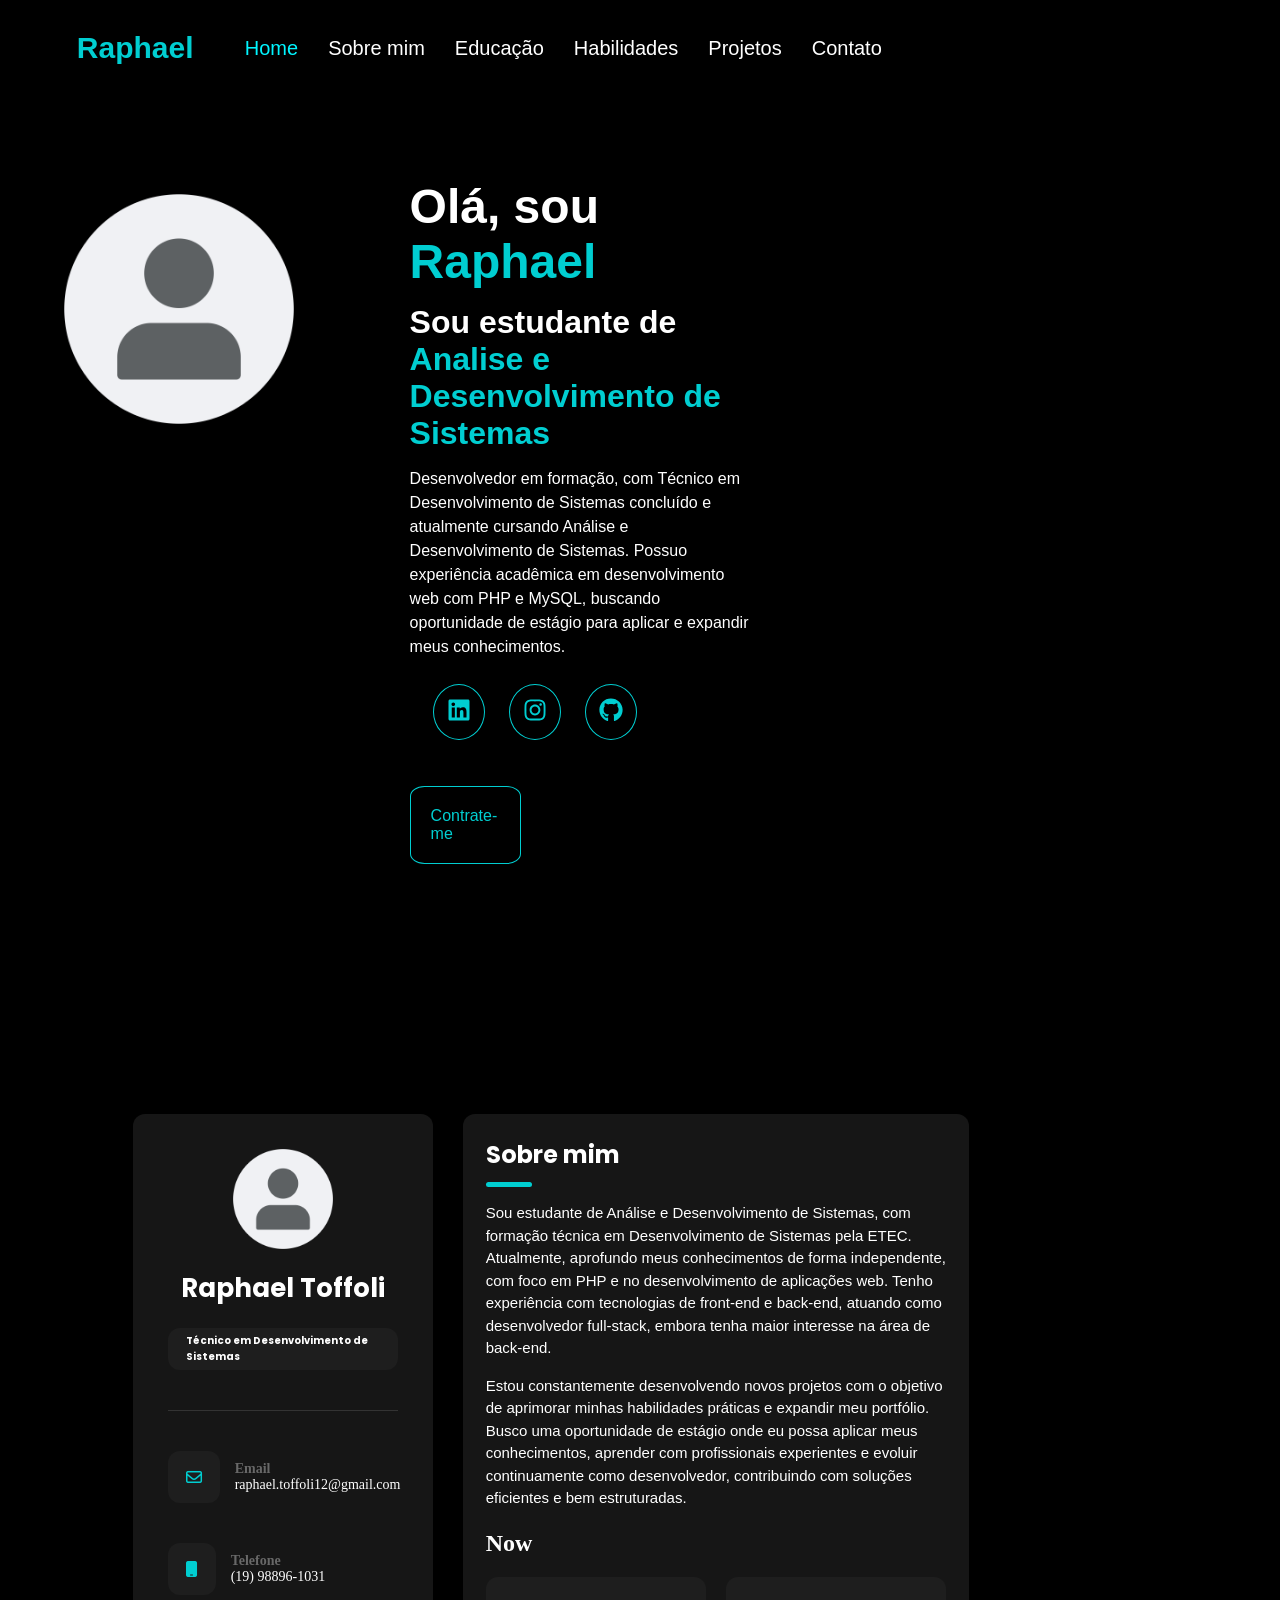
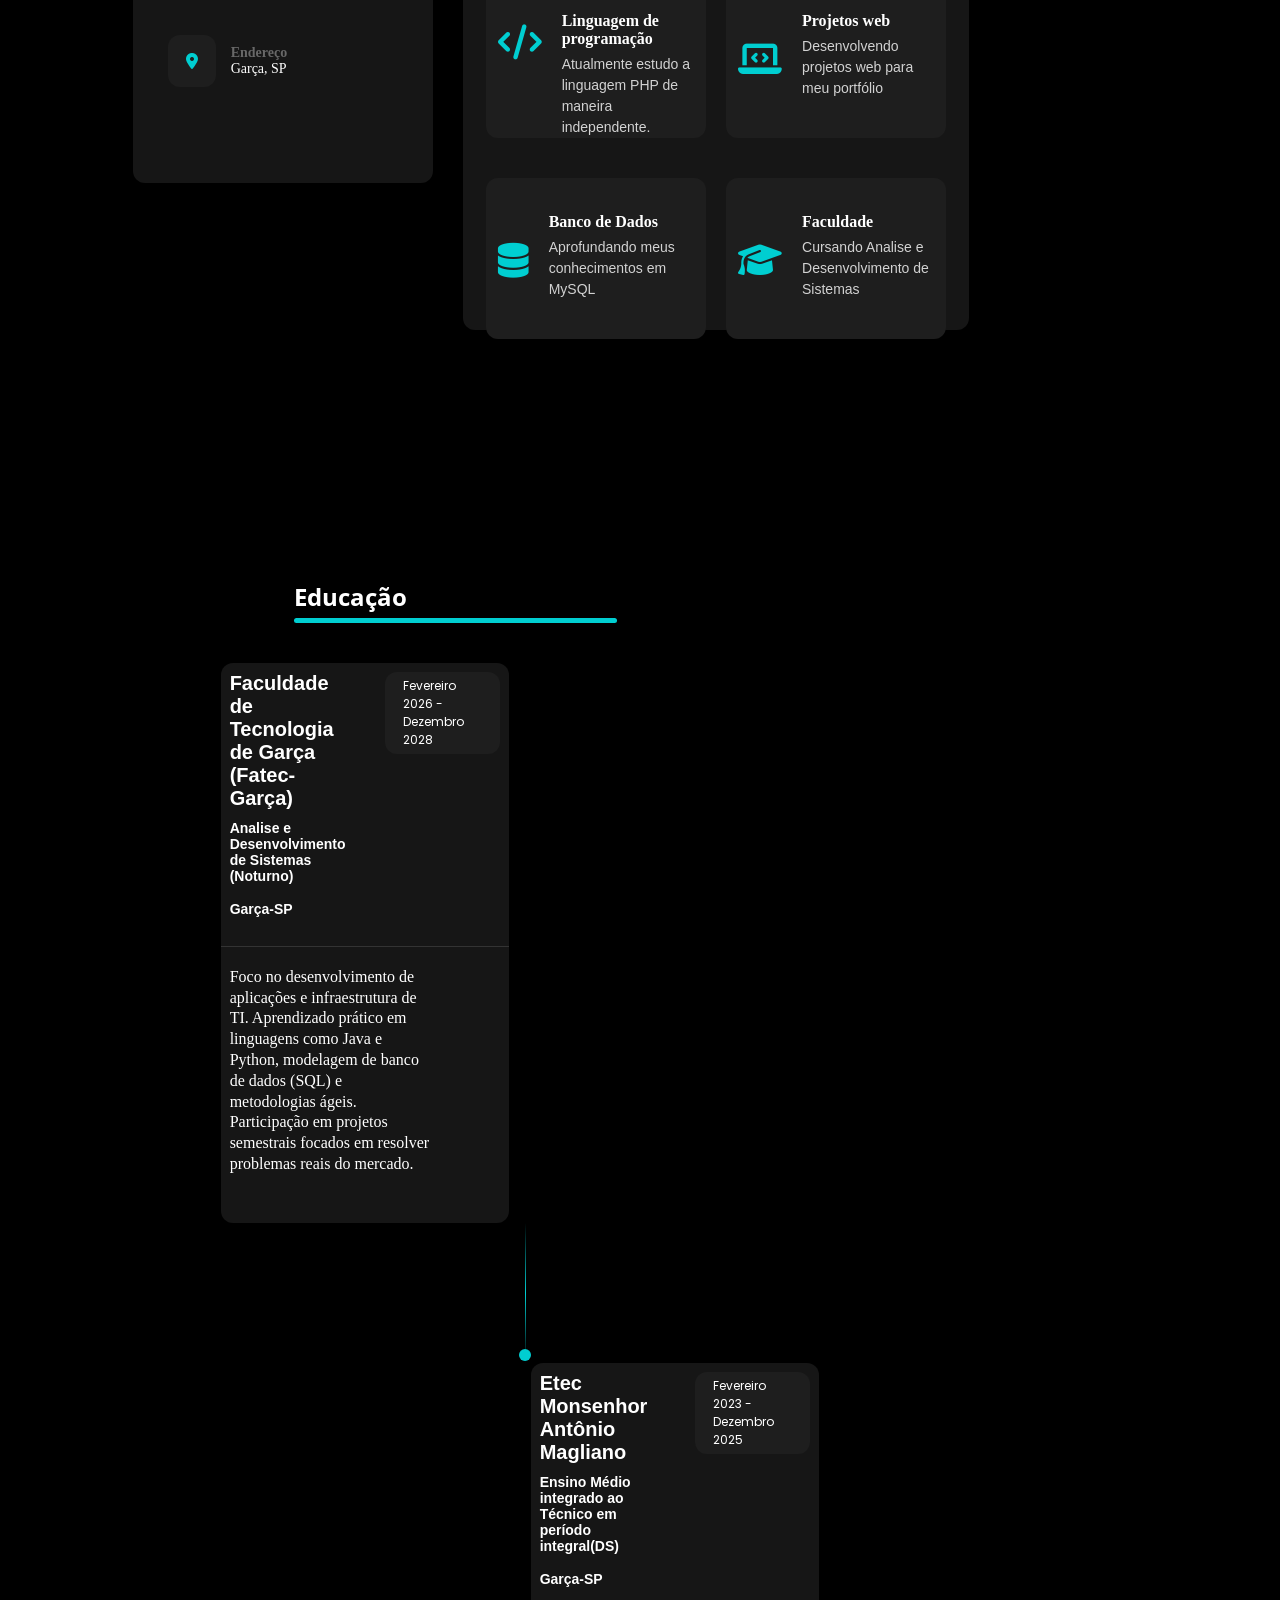
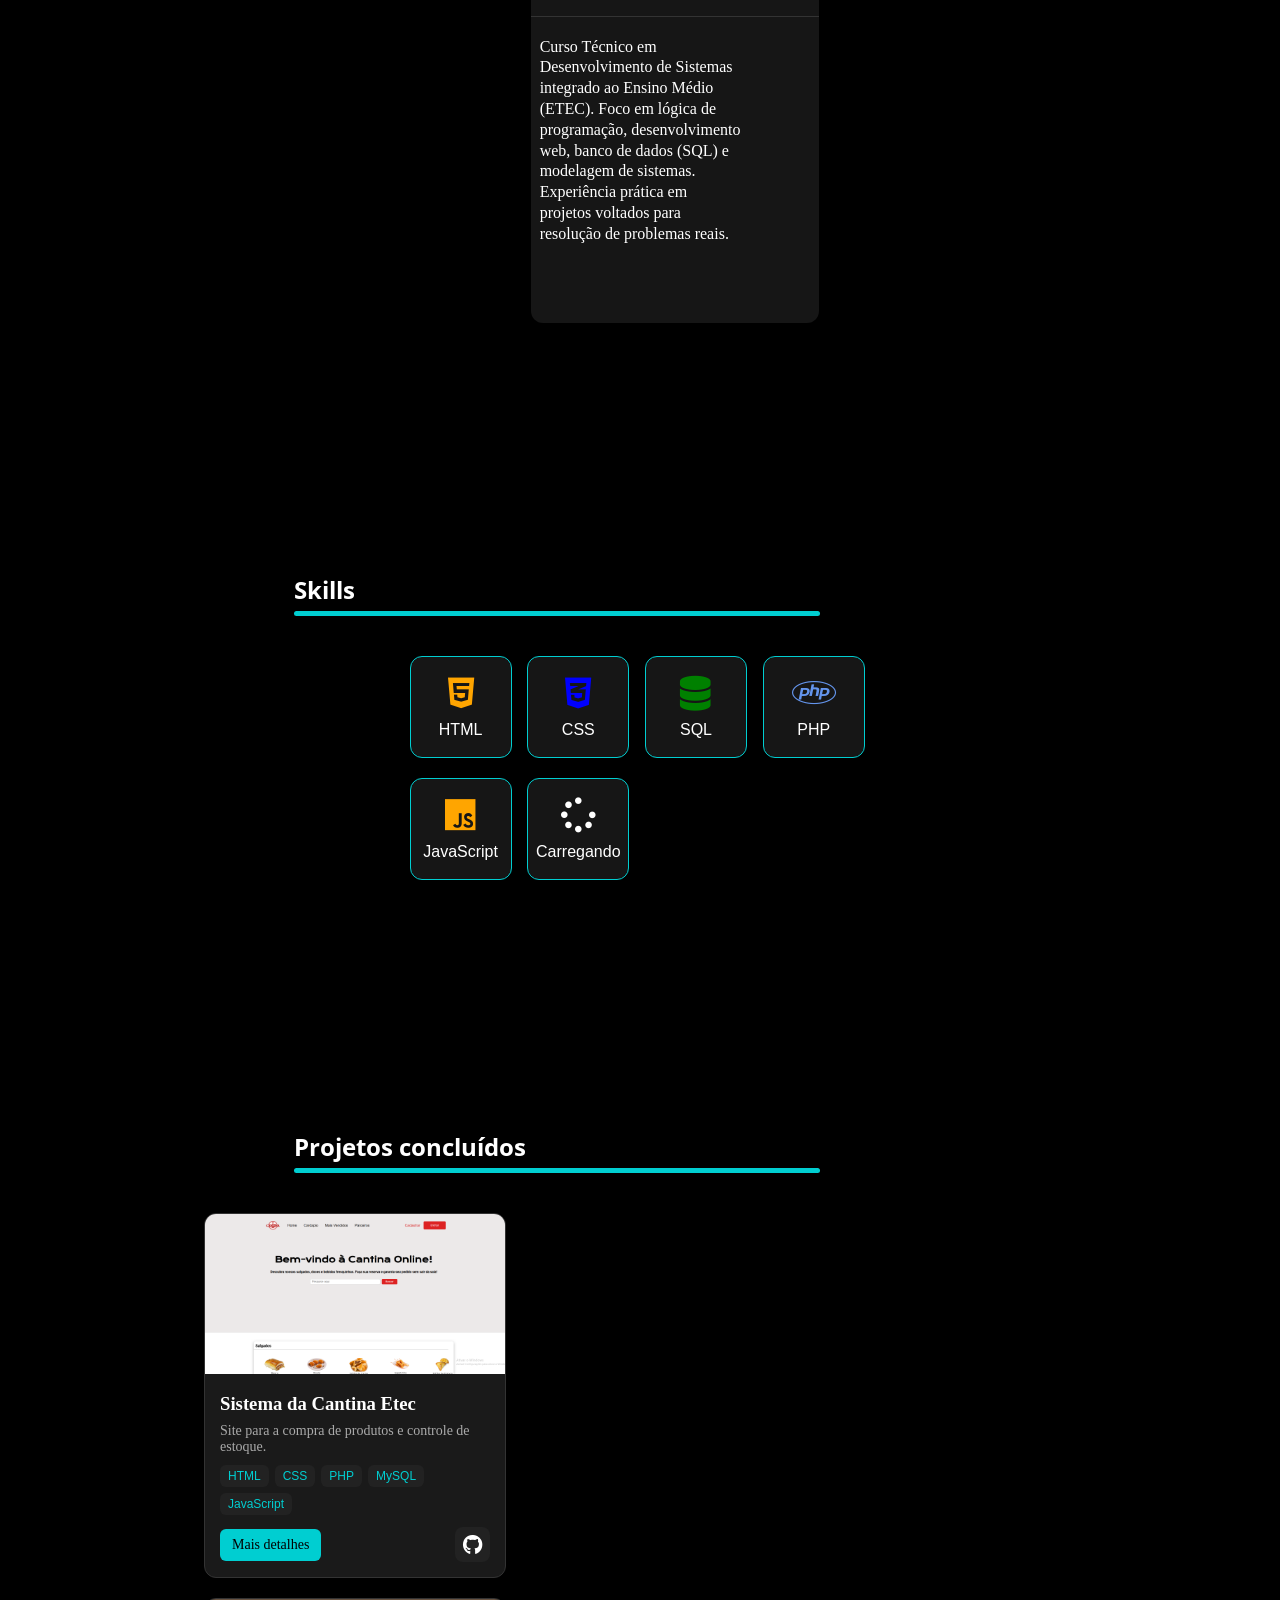
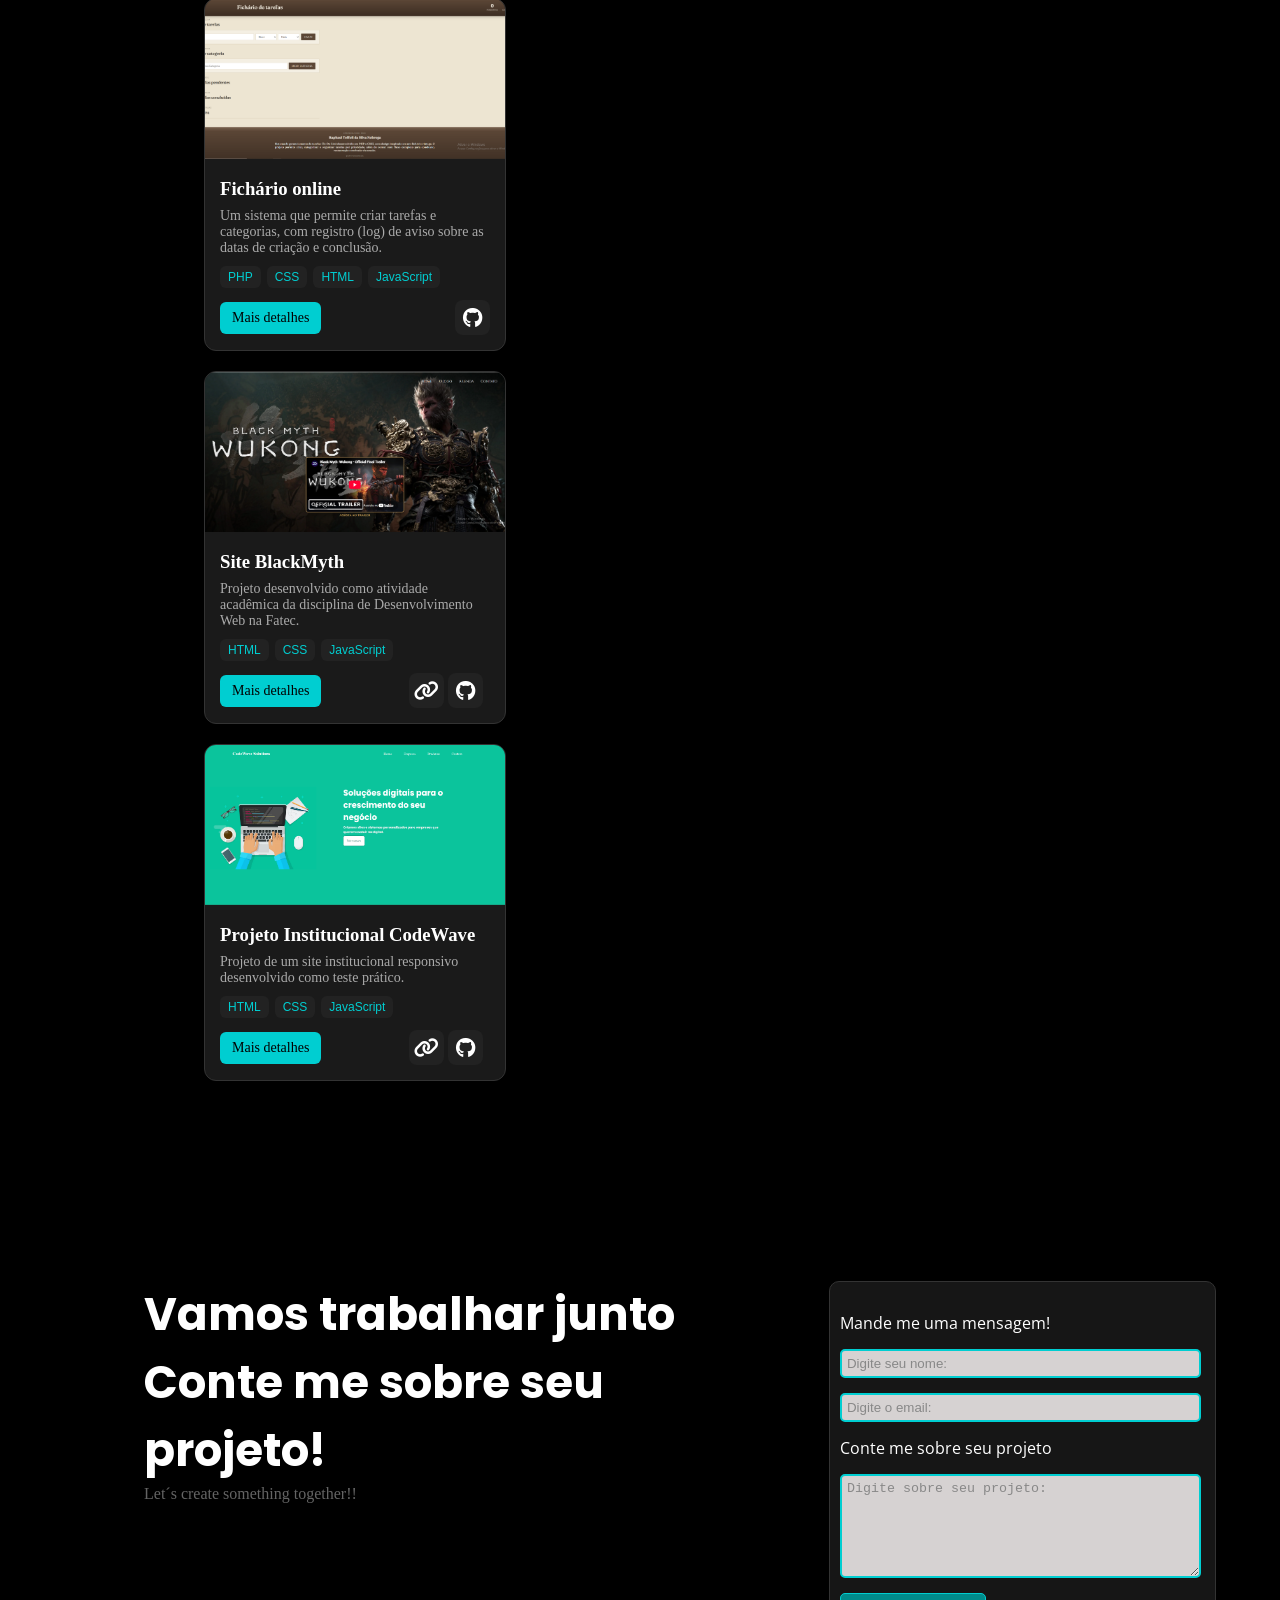
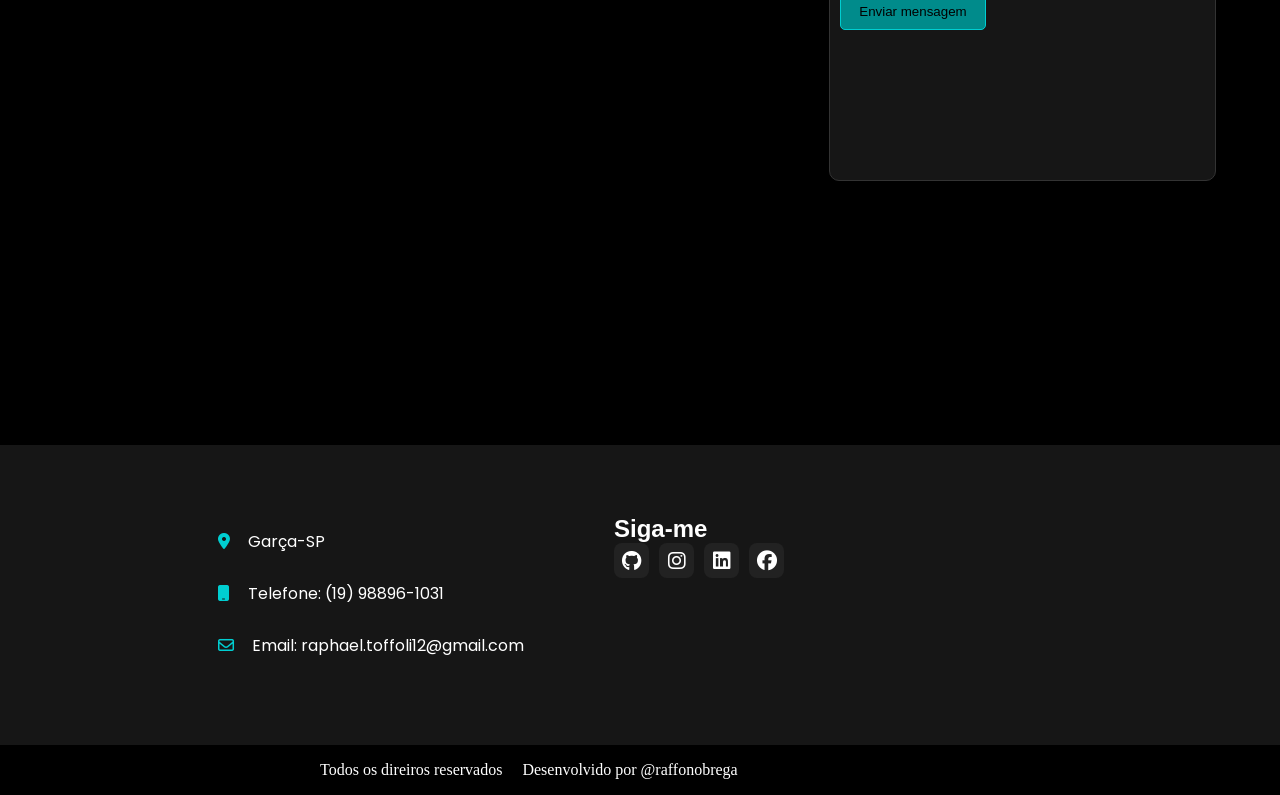
<file: index.html>
<!DOCTYPE html>
<html lang="pt-br">
<head>
    <meta charset="UTF-8">
    <meta name="viewport" content="width=device-width, initial-scale=1.0">
    <title>Portfólio</title>
    <link rel="stylesheet" href="Style/header.css">
    <link rel="stylesheet" href="Style/style.css">
    <link rel="stylesheet" href="Style/sobre.css">
    <link rel="stylesheet" href="Style/edu.css">
    <link rel="stylesheet" href="Style/skills.css">
    <link rel="stylesheet" href="Style/projects.css">
    <link rel="stylesheet" href="Style/contato.css">
    <link rel="stylesheet" href="Style/footer.css">
    <link rel="stylesheet" href="https://cdnjs.cloudflare.com/ajax/libs/font-awesome/6.5.2/css/all.min.css">
    <link rel="stylesheet" href="Style/responsive.css">
</head>
<body>
    <header class="cabecalho" >
        <div class="logo" >Raphael</div>
        <button class="menu-toggle" id="menuToggle" aria-label="Abrir menu">
            <span></span><span></span><span></span>
        </button>
        <nav class="cabecalho__menu" id="cabecalhoMenu">
                <a href="#home" class="cabecalho__menu__link" >Home</a>
                <a href="#sobre" class="cabecalho__menu__link" >Sobre mim</a>
                <a href="#educacao" class="cabecalho__menu__link" >Educação</a>
                <a href="#Skills" class="cabecalho__menu__link" >Habilidades</a>
                <a href="#projects" class="cabecalho__menu__link" >Projetos</a>
                <a href="#contato" class="cabecalho__menu__link" >Contato</a>
        </nav>
    </header>
    <main class="principal">
        <section id="home" class="principal__conteudo" >
            <div class="principal__conteudo__imagem" >
                <img src="/imagens/12225935.png" >
            </div>
            <div class="principal__conteudo__inf" >
                <h1 class="principal__conteudo__titulo">Olá, sou <span class="cor__destaque">Raphael</span></h1>
                <h2 class="principal__conteudo__subtitulo" >Sou estudante de <span class="cor__destaque" >Analise e Desenvolvimento de Sistemas</span></h2>

                <p class="principal__conteudo__texto">Desenvolvedor em formação, com Técnico em Desenvolvimento de Sistemas concluído e atualmente cursando Análise e Desenvolvimento de Sistemas. Possuo experiência acadêmica em desenvolvimento web com PHP e MySQL, buscando oportunidade de estágio para aplicar e expandir meus conhecimentos.

                </p>

                <div class="social-icons" >
                    <a href="https://www.linkedin.com/in/raphael-toffoli-41b34a390/" target="_blank" class="social__botton" ><svg xmlns="http://www.w3.org/2000/svg" height="30" width="30" viewBox="0 0 640 640"><!--!Font Awesome Free v7.1.0 by @fontawesome - https://fontawesome.com License - https://fontawesome.com/license/free Copyright 2026 Fonticons, Inc.--><path fill="#00ced1" d="M512 96L127.9 96C110.3 96 96 110.5 96 128.3L96 511.7C96 529.5 110.3 544 127.9 544L512 544C529.6 544 544 529.5 544 511.7L544 128.3C544 110.5 529.6 96 512 96zM231.4 480L165 480L165 266.2L231.5 266.2L231.5 480L231.4 480zM198.2 160C219.5 160 236.7 177.2 236.7 198.5C236.7 219.8 219.5 237 198.2 237C176.9 237 159.7 219.8 159.7 198.5C159.7 177.2 176.9 160 198.2 160zM480.3 480L413.9 480L413.9 376C413.9 351.2 413.4 319.3 379.4 319.3C344.8 319.3 339.5 346.3 339.5 374.2L339.5 480L273.1 480L273.1 266.2L336.8 266.2L336.8 295.4L337.7 295.4C346.6 278.6 368.3 260.9 400.6 260.9C467.8 260.9 480.3 305.2 480.3 362.8L480.3 480z"/></svg> </a>
                    <a href="https://www.instagram.com/raffonobrega/" target="_blank" class="social__botton" ><svg xmlns="http://www.w3.org/2000/svg" height="30" width="30" viewBox="0 0 640 640"><!--!Font Awesome Free v7.1.0 by @fontawesome - https://fontawesome.com License - https://fontawesome.com/license/free Copyright 2026 Fonticons, Inc.--><path fill="#00ced1" d="M320.3 205C256.8 204.8 205.2 256.2 205 319.7C204.8 383.2 256.2 434.8 319.7 435C383.2 435.2 434.8 383.8 435 320.3C435.2 256.8 383.8 205.2 320.3 205zM319.7 245.4C360.9 245.2 394.4 278.5 394.6 319.7C394.8 360.9 361.5 394.4 320.3 394.6C279.1 394.8 245.6 361.5 245.4 320.3C245.2 279.1 278.5 245.6 319.7 245.4zM413.1 200.3C413.1 185.5 425.1 173.5 439.9 173.5C454.7 173.5 466.7 185.5 466.7 200.3C466.7 215.1 454.7 227.1 439.9 227.1C425.1 227.1 413.1 215.1 413.1 200.3zM542.8 227.5C541.1 191.6 532.9 159.8 506.6 133.6C480.4 107.4 448.6 99.2 412.7 97.4C375.7 95.3 264.8 95.3 227.8 97.4C192 99.1 160.2 107.3 133.9 133.5C107.6 159.7 99.5 191.5 97.7 227.4C95.6 264.4 95.6 375.3 97.7 412.3C99.4 448.2 107.6 480 133.9 506.2C160.2 532.4 191.9 540.6 227.8 542.4C264.8 544.5 375.7 544.5 412.7 542.4C448.6 540.7 480.4 532.5 506.6 506.2C532.8 480 541 448.2 542.8 412.3C544.9 375.3 544.9 264.5 542.8 227.5zM495 452C487.2 471.6 472.1 486.7 452.4 494.6C422.9 506.3 352.9 503.6 320.3 503.6C287.7 503.6 217.6 506.2 188.2 494.6C168.6 486.8 153.5 471.7 145.6 452C133.9 422.5 136.6 352.5 136.6 319.9C136.6 287.3 134 217.2 145.6 187.8C153.4 168.2 168.5 153.1 188.2 145.2C217.7 133.5 287.7 136.2 320.3 136.2C352.9 136.2 423 133.6 452.4 145.2C472 153 487.1 168.1 495 187.8C506.7 217.3 504 287.3 504 319.9C504 352.5 506.7 422.6 495 452z"/></svg> </a>
                    <a href="https://github.com/RaphaelToffoli" target="_blank" class="social__botton" ><svg xmlns="http://www.w3.org/2000/svg" height="30" width="30" viewBox="0 0 640 640"><!--!Font Awesome Free v7.1.0 by @fontawesome - https://fontawesome.com License - https://fontawesome.com/license/free Copyright 2026 Fonticons, Inc.--><path fill="#00ced1" d="M237.9 461.4C237.9 463.4 235.6 465 232.7 465C229.4 465.3 227.1 463.7 227.1 461.4C227.1 459.4 229.4 457.8 232.3 457.8C235.3 457.5 237.9 459.1 237.9 461.4zM206.8 456.9C206.1 458.9 208.1 461.2 211.1 461.8C213.7 462.8 216.7 461.8 217.3 459.8C217.9 457.8 216 455.5 213 454.6C210.4 453.9 207.5 454.9 206.8 456.9zM251 455.2C248.1 455.9 246.1 457.8 246.4 460.1C246.7 462.1 249.3 463.4 252.3 462.7C255.2 462 257.2 460.1 256.9 458.1C256.6 456.2 253.9 454.9 251 455.2zM316.8 72C178.1 72 72 177.3 72 316C72 426.9 141.8 521.8 241.5 555.2C254.3 557.5 258.8 549.6 258.8 543.1C258.8 536.9 258.5 502.7 258.5 481.7C258.5 481.7 188.5 496.7 173.8 451.9C173.8 451.9 162.4 422.8 146 415.3C146 415.3 123.1 399.6 147.6 399.9C147.6 399.9 172.5 401.9 186.2 425.7C208.1 464.3 244.8 453.2 259.1 446.6C261.4 430.6 267.9 419.5 275.1 412.9C219.2 406.7 162.8 398.6 162.8 302.4C162.8 274.9 170.4 261.1 186.4 243.5C183.8 237 175.3 210.2 189 175.6C209.9 169.1 258 202.6 258 202.6C278 197 299.5 194.1 320.8 194.1C342.1 194.1 363.6 197 383.6 202.6C383.6 202.6 431.7 169 452.6 175.6C466.3 210.3 457.8 237 455.2 243.5C471.2 261.2 481 275 481 302.4C481 398.9 422.1 406.6 366.2 412.9C375.4 420.8 383.2 435.8 383.2 459.3C383.2 493 382.9 534.7 382.9 542.9C382.9 549.4 387.5 557.3 400.2 555C500.2 521.8 568 426.9 568 316C568 177.3 455.5 72 316.8 72zM169.2 416.9C167.9 417.9 168.2 420.2 169.9 422.1C171.5 423.7 173.8 424.4 175.1 423.1C176.4 422.1 176.1 419.8 174.4 417.9C172.8 416.3 170.5 415.6 169.2 416.9zM158.4 408.8C157.7 410.1 158.7 411.7 160.7 412.7C162.3 413.7 164.3 413.4 165 412C165.7 410.7 164.7 409.1 162.7 408.1C160.7 407.5 159.1 407.8 158.4 408.8zM190.8 444.4C189.2 445.7 189.8 448.7 192.1 450.6C194.4 452.9 197.3 453.2 198.6 451.6C199.9 450.3 199.3 447.3 197.3 445.4C195.1 443.1 192.1 442.8 190.8 444.4zM179.4 429.7C177.8 430.7 177.8 433.3 179.4 435.6C181 437.9 183.7 438.9 185 437.9C186.6 436.6 186.6 434 185 431.7C183.6 429.4 181 428.4 179.4 429.7z"/></svg> </a>
                </div>
                </br>
                </br>
                <a href="#contato" class="botton__cont" >Contrate-me</a>
            </div>
        </section>


        <section id="sobre" class="principal__sobre">
            <div class="principal__sobre__dados" > 
                    <img src="/imagens/12225935.png">
                    <h2>Raphael Toffoli</h2>
                    <h4>Técnico em Desenvolvimento de Sistemas</h4>

                    <div class="linha" ></div>

                        <div class="contact-item" >
                            <i class="fa-regular fa-envelope"></i>
                            <div>
                                <strong>Email</strong>
                                <p>raphael.toffoli12@gmail.com</p>
                            </div>
                        </div>
                        <div class="contact-item" >
                            <i class="fa-solid fa-mobile"></i>
                            <div>
                                <strong>Telefone</strong>
                                <p>(19) 98896-1031</p>
                            </div>
                        </div>
                        <div class="contact-item" >
                                <i class="fa-solid fa-location-dot"></i>
                                <div>
                                    <strong>Endereço</strong>
                                    <p> Garça, SP</p>
                                </div>
                        </div> 
                    

            </div>
            <div class="principal__sobre__text" >
                <h1>Sobre mim</h1>

                <div class="linha2" ></div>

                <p> Sou estudante de Análise e Desenvolvimento de Sistemas, com formação técnica em Desenvolvimento de Sistemas pela ETEC. Atualmente, aprofundo meus conhecimentos de forma independente, com foco em PHP e no desenvolvimento de aplicações web. Tenho experiência com tecnologias de front-end e back-end, atuando como desenvolvedor full-stack, embora tenha maior interesse na área de back-end.</p>
                <p> Estou constantemente desenvolvendo novos projetos com o objetivo de aprimorar minhas habilidades práticas e expandir meu portfólio. Busco uma oportunidade de estágio onde eu possa aplicar meus conhecimentos, aprender com profissionais experientes e evoluir continuamente como desenvolvedor, contribuindo com soluções eficientes e bem estruturadas.</p>

                <h2>Now</h2>
                <div class="now__cards">
                    <div class="now__conteudo" >
                        <div class="now__item" >
                            <i class="fa-solid fa-code fa-2xl"></i>
                            <div>
                                <strong>Linguagem de programação</strong>
                                <p>Atualmente estudo a linguagem PHP de maneira independente.</p>
                            </div>
                        </div>
                    </div>
                    <div class="now__conteudo" >
                        <div class="now__item" >
                            <i class="fa-solid fa-laptop-code"></i>
                            <div>
                                <strong>Projetos web</strong>
                                <p>Desenvolvendo projetos web para meu portfólio</p>
                            </div>
                        </div>
                    </div>
                    <div class="now__conteudo" >
                        <div class="now__item" >
                            <i class="fa-solid fa-database"></i>
                            <div>
                                <strong>Banco de Dados</strong>
                                <p>Aprofundando meus conhecimentos em MySQL</p>
                            </div>
                        </div>
                    </div>
                    <div class="now__conteudo" >
                        <div class="now__item" >
                            <i class="fa-solid fa-graduation-cap"></i>
                            <div>
                                <strong>Faculdade</strong>
                                <p>Cursando Analise e Desenvolvimento de Sistemas</p>
                            </div>
                        </div>
                    </div>
                </div>
            </div>

            

        </section>

        <section id="educacao" class="principal__educacao">
            <div class="principal__educacao__titulo" >
                <h1>Educação</h1>
                <div class="linha3" ></div>
            </div>
            <div class="principal__educacao__cont">
                <div class="principal__educacao__cont__card">
                    <div class="cont__card__princ">
                        <div class="cont__card__titulo" >
                            <H1>Faculdade de Tecnologia de Garça (Fatec-Garça)</H1>
                            <h2>Analise e Desenvolvimento de Sistemas (Noturno)</h2>
                        </div>
                        <div class="cont__card__date">
                            <p>Fevereiro 2026 - Dezembro 2028</p>

                        </div>
                    </div>
                    <div class="cont__card__adress" >
                        <h4>Garça-SP</h4>
                    </div>
                    <div class="linha4" ></div>
                    <div class="cont__card__text" >
                        <p>Foco no desenvolvimento de aplicações e infraestrutura de TI. Aprendizado prático em linguagens como Java e Python, modelagem de banco de dados (SQL) e metodologias ágeis. Participação em projetos semestrais focados em resolver problemas reais do mercado.</p>
                    </div>
                </div>
                <div class="linha5" ></div>
                <div class="timeline-item"></div>
                <div id="card2" class="principal__educacao__cont__card">
                    <div class="cont__card__princ">
                        <div class="cont__card__titulo" >
                            <H1>Etec Monsenhor Antônio Magliano</H1>
                            <h2>Ensino Médio integrado ao Técnico em período integral(DS)</h2>
                        </div>
                        <div class="cont__card__date">
                            <p>Fevereiro 2023 - Dezembro 2025</p>

                        </div>
                    </div>
                    <div class="cont__card__adress" >
                        <h4>Garça-SP</h4>
                    </div>
                    <div class="linha4" ></div>
                    <div class="cont__card__text" >
                        <p>Curso Técnico em Desenvolvimento de Sistemas integrado ao Ensino Médio (ETEC). Foco em lógica de programação, desenvolvimento web, banco de dados (SQL) e modelagem de sistemas. Experiência prática em projetos voltados para resolução de problemas reais.</p>
                    </div>
                </div>
            </div>
        </section>
        <section id="Skills" class="principal__skills">
            <div class="principal__skills__titulo" >
                <h1>Skills</h1>
                <div class="linha6" ></div>
            </div>
            <div class="principal__skills__cont" >
                <div id="html1" class="principal__skills__cont__cardP" >
                    <i class="fa-brands fa-html5"></i>
                    <p>HTML</p>
                </div>
                <div id="css1" class="principal__skills__cont__cardP" >
                    <i class="fa-brands fa-css3-alt"></i>
                    <p>CSS</p>
                </div>
                <div id="sql1" class="principal__skills__cont__cardP" >
                    <i class="fa-solid fa-database"></i>
                    <p>SQL</p>
                </div>
                <div id="php1" class="principal__skills__cont__cardP" >
                    <i class="fa-brands fa-php"></i>
                    <p>PHP</p>
                    <!-- entermediario, mas ainda estudando -->
                </div>
                <div id="java1" class="principal__skills__cont__cardP" >
                    <i class="fa-brands fa-js"></i>
                    <p>JavaScript</p>
                    <!-- basico -->
                </div>
                <div class="principal__skills__cont__cardP" >
                    <i class="fa-solid fa-spinner"></i>
                    <p>Carregando</p>
                </div>
                <!-- <div class="principal__skills__cont__cardP" >
                    <i class="fa-solid fa-spinner"></i>
                    <p>Carregando</p>
                </div> -->
            </div>
        </section>
        <section id="projects" class="principal__projects">
            <div class="principal__projects__titulo" >
                <h1>Projetos concluídos</h1>
                <div class="linha7" ></div>
            </div>
            <div class="principal__projects__cont" >
                <div class="principal__projects__cont__card">
                    <img src="/imagens/Projeto1.png" alt="Projeto">

                    <div class="card__content" >
                        <h3>Sistema da Cantina Etec</h3>
                        <p>Site para a compra de produtos e controle de estoque.</p>

                        <div class="card__tags" >
                            <span>HTML</span>
                            <span>CSS</span>
                            <span>PHP</span>
                            <span>MySQL</span>
                            <span>JavaScript</span>
                        </div>
                        <div class="card__actions"  >
                            <a href="projeto1.html" target="_blank" class="card__btn" >Mais detalhes</a>

                            <a href="https://github.com/RaphaelToffoli/Cantina-Etec-Informatizando-a-Empresa" target="_blank" class="github-btn">
                                <i class="fa-brands fa-github"></i>
                            </a>

                        </div>
                    </div>
                </div>
                <div class="principal__projects__cont__card projetc2">
                    <img src="/imagens/projeto21.png" alt="Projeto">

                    <div class="card__content">
                        <h3>Fichário online</h3>
                        <p>Um sistema que permite criar tarefas e categorias, com registro (log) de aviso sobre as datas de criação e conclusão.</p>

                        <di class="card__tags" >
                            <span>PHP</span>
                            <span>CSS</span>
                            <span>HTML</span>
                            <span>JavaScript</span>
                        </di>
                        <div class="card__actions" >
                            <a href="projeto2.html" target="_blank" class="card__btn">Mais detalhes</a>

                            <a href="https://github.com/RaphaelToffoli/Lista-de-Tarefas-PHP-com-Array" target="_blank" class="github-btn" >
                                <i class="fa-brands fa-github"></i>
                            </a>
                        </div>
                    </div>                    
                </div>
                <div class="principal__projects__cont__card projetc3" >
                    <img src="/imagens/projeto31.png" alt="Projeto">

                    <div class="card__content" >
                        <h3>Site BlackMyth</h3>
                        <p>Projeto desenvolvido como atividade acadêmica da disciplina de Desenvolvimento Web na Fatec.</p>

                        <div class="card__tags" >
                            <span>HTML</span>
                            <span>CSS</span>
                            <span>JavaScript</span>
                        </div>
                        <div class="card__actions" >
                            <a href="projeto3.html" target="_blank" class="card__btn" >Mais detalhes</a>

                            <div class="espaco">
                                <a href="https://raphaeltoffoli.github.io/Site-BlackMythWukong-Game/" target="_blank" class="github-btn">
                                    <i class="fa-solid fa-link"></i>
                                </a>
                                <a href="https://github.com/RaphaelToffoli/Site-BlackMythWukong-Game" target="_blank" class="github-btn">
                                    <i class="fa-brands fa-github"></i>
                                </a>
                            </div>
                        </div>
                    </div>
                </div>
                <div class="principal__projects__cont__card projetc4" >
                    <img src="/imagens/projeto41.png" alt="Projeto">

                    <div class="card__content" >
                        <h3>Projeto Institucional CodeWave</h3>
                        <p>Projeto de um site institucional responsivo desenvolvido como teste prático.</p>

                        <div class="card__tags" >
                            <span>HTML</span>
                            <span>CSS</span>
                            <span>JavaScript</span>
                        </div>
                        <div class="card__actions" >
                            <a href="projeto4.html" target="_blank" class="card__btn" >Mais detalhes</a>

                            <div class="espaco">
                                <a href="https://raphaeltoffoli.github.io/site-institucional-codewave/" target="_blank" class="github-btn">
                                    <i class="fa-solid fa-link"></i>
                                </a>
                                <a href="https://github.com/RaphaelToffoli/site-institucional-codewave" target="_blank" class="github-btn">
                                    <i class="fa-brands fa-github"></i>
                                </a>
                            </div>
                        </div>
                    </div>
                </div>
            </div>
            </div>
        </section>
        
        <section id="contato" class="contato">
            <div class="contato__titulo" >
                <h1>Vamos trabalhar junto</h1> 
                <h1>Conte me sobre seu projeto!</h1>
                <p>Let´s create something together!!</p>
            </div>
            <div class="contato__form">
                <form action="https://formspree.io/f/mvzdalzn" method="POST">
                    <label for="">Mande me uma mensagem!</label>
                    <input type="text" name="nome" placeholder="Digite seu nome:" required>
                    <input type="email" name="email" placeholder="Digite o email:" required>
                    <label>Conte me sobre seu projeto</label>
                    <textarea name="mensagem" placeholder="Digite sobre seu projeto:" required></textarea>

                    <button type="submit">Enviar mensagem</button>
                </form>
            </div>
        </section>
        
    </main>
    <footer class="main-footer" >
        <div class="contact-footer">
            <div class="contact__footer__item" >
                <i class="fa-solid fa-location-dot"></i>
                <div>
                    <p>Garça-SP</p>
                </div>
            </div>
            <div class="contact__footer__item">
                <i class="fa-solid fa-mobile"></i>
                <div>
                    <p>Telefone: (19) 98896-1031</p>
                </div>
            </div>
            <div class="contact__footer__item" >
                <i class="fa-regular fa-envelope"></i>
                <div>
                    <p>Email: raphael.toffoli12@gmail.com</p>
                </div>
            </div>
        </div>
        <div class="social-icons-footer" >
            <h2>Siga-me</h2>
            <div class="social-icons-itens"  >
                <a href="https://github.com/RaphaelToffoli" target="_blank" class="social-btn" ><i class="fa-brands fa-github"></i></a>
                <a href="https://www.instagram.com/raffonobrega/" target="_blank" class="social-btn"><i class="fa-brands fa-instagram"></i></a>
                <a href="https://www.linkedin.com/in/raphael-toffoli-41b34a390/" target="_blank" class="social-btn"><i class="fa-brands fa-linkedin"></i></a>
                <a href="https://www.facebook.com/raphael.toffoli.9/?locale=pt_BR" target="_blank" class="social-btn"><i class="fa-brands fa-facebook"></i></a>
            </div>
        </div>
    </footer>
    <footer class="second-footer" >
        <div class="credits-footer" >
            <p>Todos os direiros reservados</p>
            <p>Desenvolvido por @raffonobrega</p>
        </div>
    </footer>
    <!-- Área do Javascript -->
    <script>
             const header = document.querySelector("header");

            window.addEventListener("scroll", () => {
            header.classList.toggle("ativo", window.scrollY > 50);
            });

            const sections = document.querySelectorAll("section");
            const navLinks = document.querySelectorAll(".cabecalho__menu__link");

            window.addEventListener("scroll", () => {
            let currentSection = "";

            sections.forEach(section => {
                const sectionTop = section.offsetTop - 150;
                
                if (window.scrollY >= sectionTop) {
                currentSection = section.getAttribute("id");
                }
            });

            navLinks.forEach(link => {
                link.classList.remove("ativo");

                if (link.getAttribute("href") === "#" + currentSection) {
                link.classList.add("ativo");
                }
            });
            });

            // Menu hamburguer
            const menuToggle = document.getElementById("menuToggle");
            const cabecalhoMenu = document.getElementById("cabecalhoMenu");
            menuToggle.addEventListener("click", () => {
                cabecalhoMenu.classList.toggle("aberto");
            });
            document.querySelectorAll(".cabecalho__menu__link").forEach(link => {
                link.addEventListener("click", () => {
                    cabecalhoMenu.classList.remove("aberto");
                });
            });
    </script>
</body>
</html>
</file>
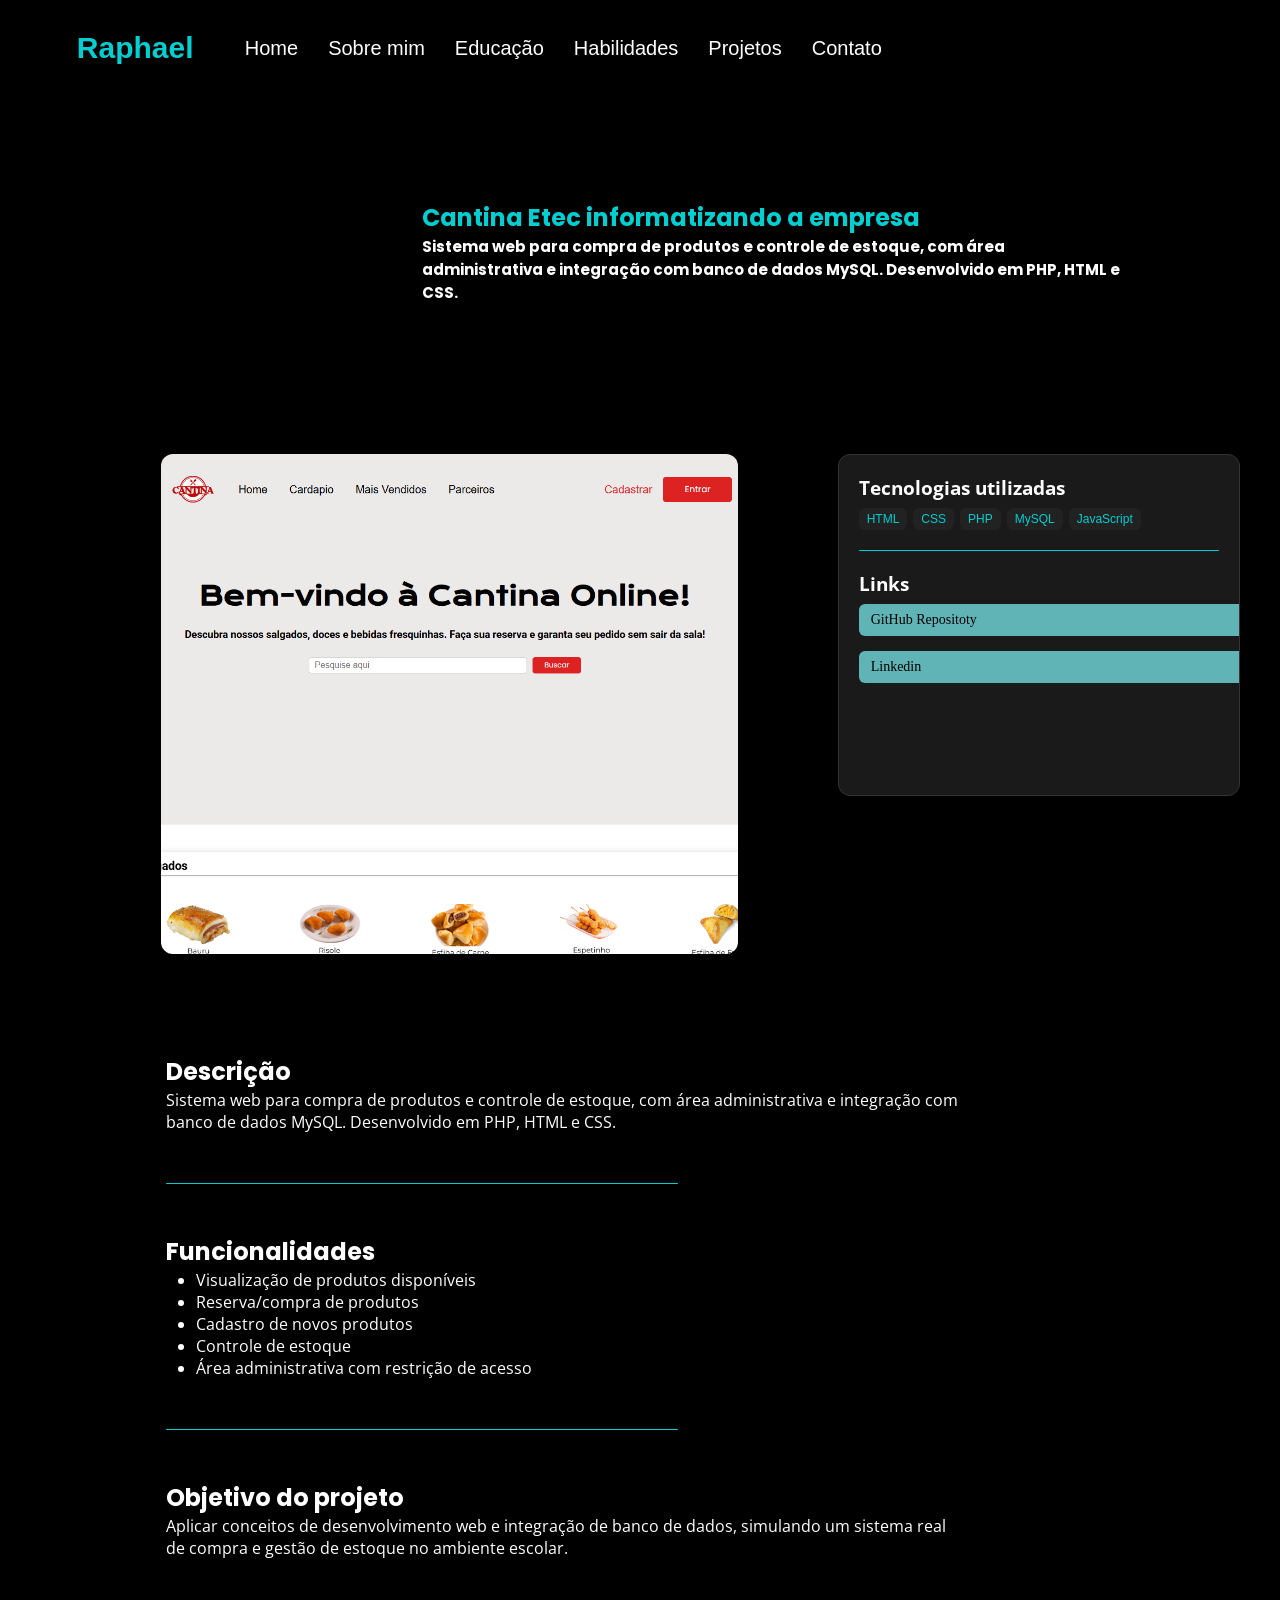
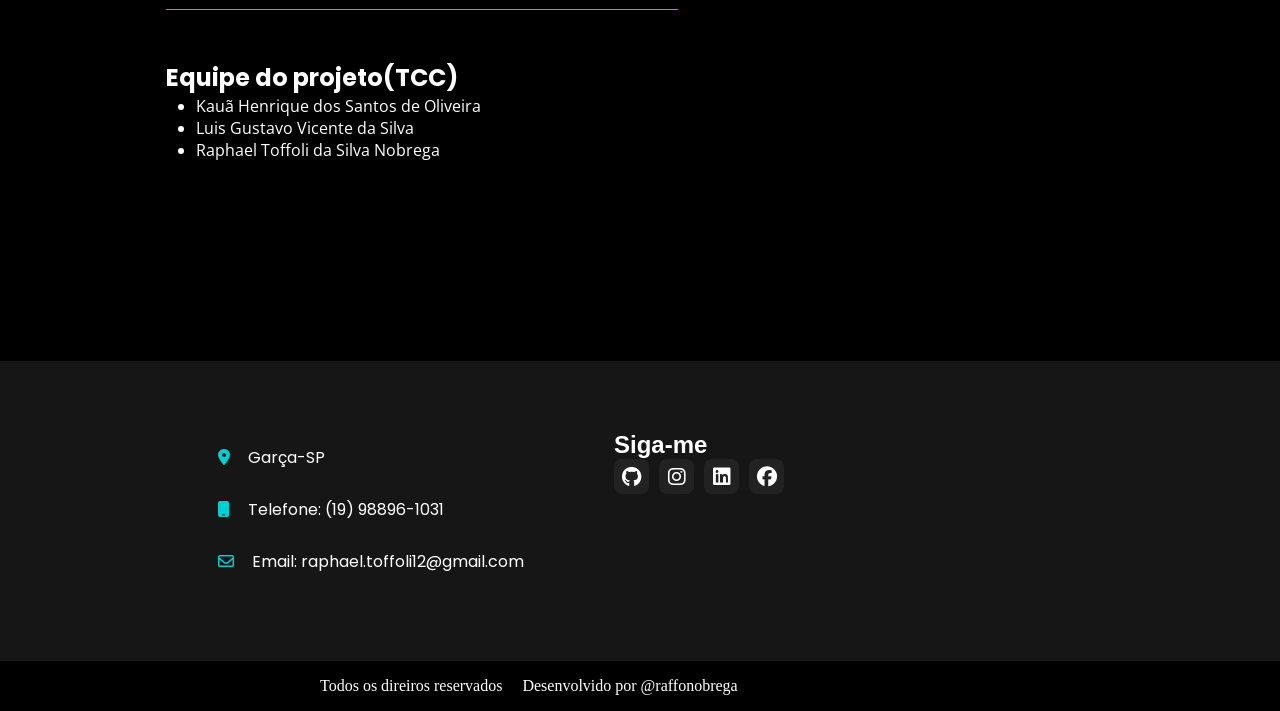
<file: projeto1.html>
<!DOCTYPE html>
<html lang="pt-br">
<head>
    <meta charset="UTF-8">
    <meta name="viewport" content="width=device-width, initial-scale=1.0">
    <title>Portfólio</title>
    <link rel="stylesheet" href="Style/header.css">
    <link rel="stylesheet" href="Style/style.css">
    <link rel="stylesheet" href="Style/sobre.css">
    <link rel="stylesheet" href="Style/edu.css">
    <link rel="stylesheet" href="Style/skills.css">
    <link rel="stylesheet" href="Style/projects.css">
    <link rel="stylesheet" href="Style/projects1.css">
    <link rel="stylesheet" href="Style/footer.css">
    <link rel="stylesheet" href="https://cdnjs.cloudflare.com/ajax/libs/font-awesome/6.5.2/css/all.min.css">
    <link rel="stylesheet" href="Style/responsive.css">
</head>
<body>
    <header class="cabecalho" >
        <div class="logo" >Raphael</div>
        <button class="menu-toggle" id="menuToggle" aria-label="Abrir menu">
            <span></span><span></span><span></span>
        </button>
        <nav class="cabecalho__menu" id="cabecalhoMenu">
                <a href="index.html#home" class="cabecalho__menu__link" >Home</a>
                <a href="index.html#sobre" class="cabecalho__menu__link" >Sobre mim</a>
                <a href="index.html#educacao" class="cabecalho__menu__link" >Educação</a>
                <a href="index.html#Skills" class="cabecalho__menu__link" >Habilidades</a>
                <a href="index.html#projects" class="cabecalho__menu__link" >Projetos</a>
                <a href="#" class="cabecalho__menu__link" >Contato</a>
        </nav>
    </header>
    <main class="projetos__conteudo" >
        <section class="conteudo__tt">
        <div class="conteudo__titulo">
            <H1>Cantina Etec informatizando a empresa</H1>
            <h4>Sistema web para compra de produtos e controle de estoque, com área administrativa e integração com banco de dados MySQL. Desenvolvido em PHP, HTML e CSS.</h4>
        </div>
        </section>
        <section class="areadoConteudo" >
            <div class="conteudo__imgT" >
                <div class="slider">
                    <div class="slides" id="slides">
                        <img src="/imagens/Projeto1.png">
                        <img src="/imagens/Projeto2.png">
                        <img src="/imagens/Projeto3.png">
                        <img src="/imagens/Projeto4.png">
                        <img src="/imagens/Projeto5.png">
                        <img src="/imagens/Projeto6.png">
                        <img src="/imagens/Projeto7.png">
                        
                    </div>
                </div>
            </div>
            <div class="conteudo__card">
                <h3>Tecnologias utilizadas</h3>
                    <div class="card__tags">
                        <span>HTML</span>
                        <span>CSS</span>
                        <span>PHP</span>
                        <span>MySQL</span>
                        <span>JavaScript</span>
                    </div>
                    <div class="linha8"></div>
                <h3>Links</h3>
                <div class="card__buttons" >
                    <a href="https://github.com/RaphaelToffoli/Cantina-Etec-Informatizando-a-Empresa" target="_blank" class="card__btn2" >GitHub Repositoty</a>
                    <a href="https://www.linkedin.com/in/raphael-toffoli-41b34a390/" target="_blank" class="card__btn2">Linkedin</a>
                </div>
            </div>
        </section>
        <section class="conteudo__descricao">
            <div class="descricao">
                <h2>Descrição</h2>
                <p>Sistema web para compra de produtos e controle de estoque, com área administrativa e integração com banco de dados MySQL. Desenvolvido em PHP, HTML e CSS.</p>
            </div>
            <div class="linha9" ></div>
            <div class="functions">
                <h2>Funcionalidades</h2>
                <ul>
                    <li>Visualização de produtos disponíveis</li>
                    <li>Reserva/compra de produtos</li>
                    <li>Cadastro de novos produtos</li>
                    <li>Controle de estoque</li>
                    <li>Área administrativa com restrição de acesso</li>
                </ul>
            </div>
            <div class="linha9" ></div>
            <div class="objetivo" >
                <h2>Objetivo do projeto</h2>
                <p>Aplicar conceitos de desenvolvimento web e integração de banco de dados, simulando um sistema real de compra e gestão de estoque no ambiente escolar.</p>
            </div>
            <div class="linha9" ></div>
            <div class="equipe">
                <h2>Equipe do projeto(TCC)</h2>
                <ul>
                    <li>Kauã Henrique dos Santos de Oliveira</li>
                    <li>Luis Gustavo Vicente da Silva</li>
                    <li>Raphael Toffoli da Silva Nobrega</li>
                </ul>
            </div>
        </section>
    </main>
    <footer class="main-footer" >
        <div class="contact-footer">
            <div class="contact__footer__item" >
                <i class="fa-solid fa-location-dot"></i>
                <div>
                    <p>Garça-SP</p>
                </div>
            </div>
            <div class="contact__footer__item">
                <i class="fa-solid fa-mobile"></i>
                <div>
                    <p>Telefone: (19) 98896-1031</p>
                </div>
            </div>
            <div class="contact__footer__item" >
                <i class="fa-regular fa-envelope"></i>
                <div>
                    <p>Email: raphael.toffoli12@gmail.com</p>
                </div>
            </div>
        </div>
        <div class="social-icons-footer" >
            <h2>Siga-me</h2>
            <div class="social-icons-itens"  >
                <a href="https://github.com/RaphaelToffoli" target="_blank" class="social-btn" ><i class="fa-brands fa-github"></i></a>
                <a href="https://www.instagram.com/raffonobrega/" target="_blank" class="social-btn"><i class="fa-brands fa-instagram"></i></a>
                <a href="https://www.linkedin.com/in/raphael-toffoli-41b34a390/" target="_blank" class="social-btn"><i class="fa-brands fa-linkedin"></i></a>
                <a href="https://www.facebook.com/raphael.toffoli.9/?locale=pt_BR" target="_blank" class="social-btn"><i class="fa-brands fa-facebook"></i></a>
            </div>
        </div>
    </footer>
    <footer class="second-footer" >
        <div class="credits-footer" >
            <p>Todos os direiros reservados</p>
            <p>Desenvolvido por @raffonobrega</p>
        </div>
    </footer>
    <script>
             const header = document.querySelector("header");

            window.addEventListener("scroll", () => {
            header.classList.toggle("ativo", window.scrollY > 50);
            });

            const sections = document.querySelectorAll("section");
            const navLinks = document.querySelectorAll(".cabecalho__menu__link");

            window.addEventListener("scroll", () => {
            let currentSection = "";

            sections.forEach(section => {
                const sectionTop = section.offsetTop - 150;
                
                if (window.scrollY >= sectionTop) {
                currentSection = section.getAttribute("id");
                }
            });

            navLinks.forEach(link => {
                link.classList.remove("ativo");

                if (link.getAttribute("href") === "#" + currentSection) {
                link.classList.add("ativo");
                }
            });
            });
    </script>
    <!-- JavaScript da imagem -->
    <script>
        let index = 0;
        const slides = document.getElementById("slides");
        const total = slides.children.length;

        // clique (troca imagem)
        slides.addEventListener("click", () => {
            index = (index + 1) % total;
            atualizar();
        });

        function atualizar(){
            slides.style.transform = `translateX(-${index * 100}%)`;
        }

        // swipe (arrastar)
        let startX = 0;

        slides.addEventListener("touchstart", (e) => {
            startX = e.touches[0].clientX;
        });

        slides.addEventListener("touchend", (e) => {
            let endX = e.changedTouches[0].clientX;

            if(startX - endX > 50){
                index = (index + 1) % total;
            } else if(endX - startX > 50){
                index = (index - 1 + total) % total;
            }

            atualizar();
        });

        // Menu hamburguer
        const menuToggle = document.getElementById("menuToggle");
        const cabecalhoMenu = document.getElementById("cabecalhoMenu");
        menuToggle.addEventListener("click", () => {
            cabecalhoMenu.classList.toggle("aberto");
        });
        document.querySelectorAll(".cabecalho__menu__link").forEach(link => {
            link.addEventListener("click", () => {
                cabecalhoMenu.classList.remove("aberto");
            });
        });
</script>
</body>
</html>
</file>
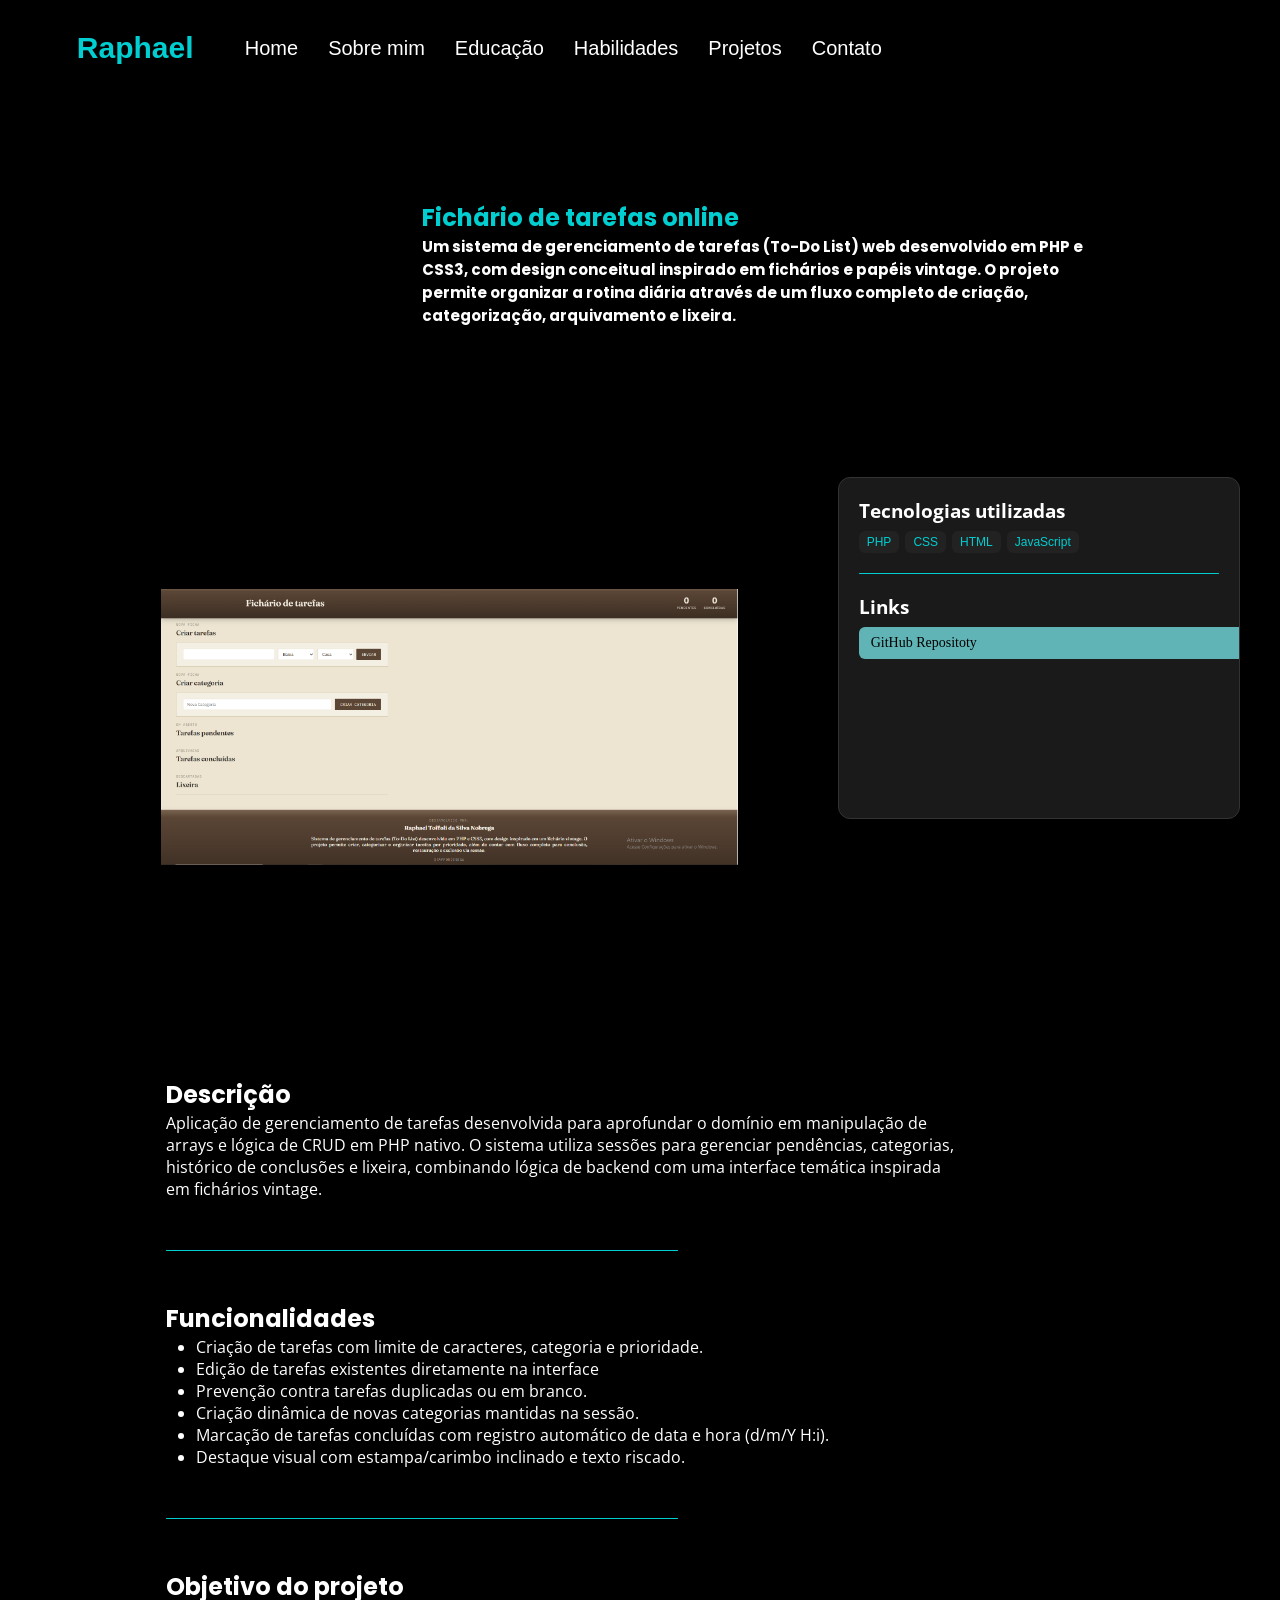
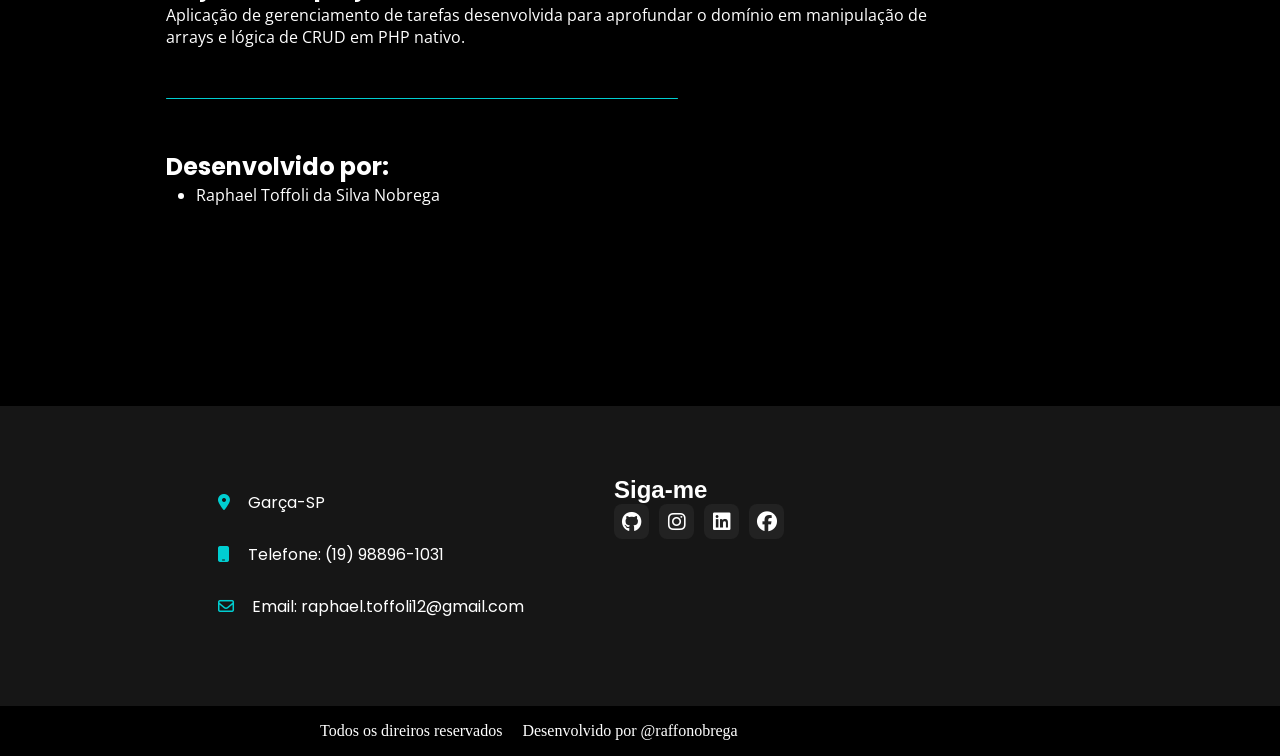
<file: projeto2.html>
<!DOCTYPE html>
<html lang="en">
<head>
    <meta charset="UTF-8">
    <meta name="viewport" content="width=device-width, initial-scale=1.0">
    <title>Portfólio Projeto 2</title>
    <link rel="stylesheet" href="Style/header.css">
    <link rel="stylesheet" href="Style/style.css">
    <link rel="stylesheet" href="Style/sobre.css">
    <link rel="stylesheet" href="Style/edu.css">
    <link rel="stylesheet" href="Style/skills.css">
    <link rel="stylesheet" href="Style/projects.css">
    <link rel="stylesheet" href="Style/projects1.css">
    <link rel="stylesheet" href="Style/projects2.css">
    <link rel="stylesheet" href="Style/footer.css">
    <link rel="stylesheet" href="https://cdnjs.cloudflare.com/ajax/libs/font-awesome/6.5.2/css/all.min.css">
    <link rel="stylesheet" href="Style/responsive.css">
</head>
<body>
    <header class="cabecalho" >
        <div class="logo" >Raphael</div>
        <button class="menu-toggle" id="menuToggle" aria-label="Abrir menu">
            <span></span><span></span><span></span>
        </button>
        <nav class="cabecalho__menu" id="cabecalhoMenu">
                <a href="index.html#home" class="cabecalho__menu__link" >Home</a>
                <a href="index.html#sobre" class="cabecalho__menu__link" >Sobre mim</a>
                <a href="index.html#educacao" class="cabecalho__menu__link" >Educação</a>
                <a href="index.html#Skills" class="cabecalho__menu__link" >Habilidades</a>
                <a href="index.html#projects" class="cabecalho__menu__link" >Projetos</a>
                <a href="#" class="cabecalho__menu__link" >Contato</a>
        </nav>
    </header>
    <main class="projetos__conteudo" >
        <section class="conteudo__tt">
            <div class="conteudo__titulo">
                <H1>Fichário de tarefas online</H1>
                <h4>Um sistema de gerenciamento de tarefas (To-Do List) web desenvolvido em PHP e CSS3, com design conceitual inspirado em fichários e papéis vintage. O projeto permite organizar a rotina diária através de um fluxo completo de criação, categorização, arquivamento e lixeira.</h4>
            </div>
        </section>
        <section class="areadoConteudo" >
            <div class="conteudo__imgT" >
                <div class="slider">
                    <div class="slides2" id="slides">
                        <img src="/imagens/projeto21.png">
                        <img src="/imagens/projeto22.png">
                        <img src="/imagens/projeto23.png">
                        <img src="/imagens/projeto24.png">
                        <img src="/imagens/projeto25.png">
                        <img src="/imagens/projeto26.png">
                        <img src="/imagens/projeto27.png">
                        <img src="/imagens/projeto28.png">
                        
                    </div>
                </div>
            </div>
            <div class="conteudo__card">
                <h3>Tecnologias utilizadas</h3>
                    <div class="card__tags">
                        <span>PHP</span>
                        <span>CSS</span>
                        <span>HTML</span>
                        <span>JavaScript</span>
                    </div>
                    <div class="linha8"></div>
                <h3>Links</h3>
                <div class="card__buttons" >
                    <a href="https://github.com/RaphaelToffoli/Lista-de-Tarefas-PHP-com-Array" target="_blank" class="card__btn2" >GitHub Repositoty</a>
                </div>
            </div>
        </section>
        <section class="conteudo__descricao">
            <div class="descricao">
                <h2>Descrição</h2>
                <p>Aplicação de gerenciamento de tarefas desenvolvida para aprofundar o domínio em manipulação de arrays e lógica de CRUD em PHP nativo. O sistema utiliza sessões para gerenciar pendências, categorias, histórico de conclusões e lixeira, combinando lógica de backend com uma interface temática inspirada em fichários vintage.</p>
            </div>
            <div class="linha9" ></div>
            <div class="functions">
                <h2>Funcionalidades</h2>
                <ul>
                    <li>Criação de tarefas com limite de caracteres, categoria e prioridade.</li>
                    <li>Edição de tarefas existentes diretamente na interface</li>
                    <li>Prevenção contra tarefas duplicadas ou em branco.</li>
                    <li>Criação dinâmica de novas categorias mantidas na sessão.</li>
                    <li>Marcação de tarefas concluídas com registro automático de data e hora (d/m/Y H:i).</li>
                    <li>Destaque visual com estampa/carimbo inclinado e texto riscado.</li>
                </ul>
            </div>
            <div class="linha9" ></div>
            <div class="objetivo" >
                <h2>Objetivo do projeto</h2>
                <p>Aplicação de gerenciamento de tarefas desenvolvida para aprofundar o domínio em manipulação de arrays e lógica de CRUD em PHP nativo.</p>
            </div>
            <div class="linha9" ></div>
            <div class="equipe">
                <h2>Desenvolvido por:</h2>
                <ul>
                    <li>Raphael Toffoli da Silva Nobrega</li>
                </ul>
            </div>
        </section>
    </main>
    <footer class="main-footer" >
        <div class="contact-footer">
            <div class="contact__footer__item" >
                <i class="fa-solid fa-location-dot"></i>
                <div>
                    <p>Garça-SP</p>
                </div>
            </div>
            <div class="contact__footer__item">
                <i class="fa-solid fa-mobile"></i>
                <div>
                    <p>Telefone: (19) 98896-1031</p>
                </div>
            </div>
            <div class="contact__footer__item" >
                <i class="fa-regular fa-envelope"></i>
                <div>
                    <p>Email: raphael.toffoli12@gmail.com</p>
                </div>
            </div>
        </div>
        <div class="social-icons-footer" >
            <h2>Siga-me</h2>
            <div class="social-icons-itens"  >
                <a href="https://github.com/RaphaelToffoli" target="_blank" class="social-btn" ><i class="fa-brands fa-github"></i></a>
                <a href="https://www.instagram.com/raffonobrega/" target="_blank" class="social-btn"><i class="fa-brands fa-instagram"></i></a>
                <a href="https://www.linkedin.com/in/raphael-toffoli-41b34a390/" target="_blank" class="social-btn"><i class="fa-brands fa-linkedin"></i></a>
                <a href="https://www.facebook.com/raphael.toffoli.9/?locale=pt_BR" target="_blank" class="social-btn"><i class="fa-brands fa-facebook"></i></a>
            </div>
        </div>
    </footer>
    <footer class="second-footer" >
        <div class="credits-footer" >
            <p>Todos os direiros reservados</p>
            <p>Desenvolvido por @raffonobrega</p>
        </div>
    </footer>
    <script>
             const header = document.querySelector("header");

            window.addEventListener("scroll", () => {
            header.classList.toggle("ativo", window.scrollY > 50);
            });

            const sections = document.querySelectorAll("section");
            const navLinks = document.querySelectorAll(".cabecalho__menu__link");

            window.addEventListener("scroll", () => {
            let currentSection = "";

            sections.forEach(section => {
                const sectionTop = section.offsetTop - 150;
                
                if (window.scrollY >= sectionTop) {
                currentSection = section.getAttribute("id");
                }
            });

            navLinks.forEach(link => {
                link.classList.remove("ativo");

                if (link.getAttribute("href") === "#" + currentSection) {
                link.classList.add("ativo");
                }
            });
            });
    </script>
    <!-- JavaScript da imagem -->
    <script>
        let index = 0;
        const slides = document.getElementById("slides");
        const total = slides.children.length;

        // clique (troca imagem)
        slides.addEventListener("click", () => {
            index = (index + 1) % total;
            atualizar();
        });

        function atualizar(){
            slides.style.transform = `translateX(-${index * 100}%)`;
        }

        // swipe (arrastar)
        let startX = 0;

        slides.addEventListener("touchstart", (e) => {
            startX = e.touches[0].clientX;
        });

        slides.addEventListener("touchend", (e) => {
            let endX = e.changedTouches[0].clientX;

            if(startX - endX > 50){
                index = (index + 1) % total;
            } else if(endX - startX > 50){
                index = (index - 1 + total) % total;
            }

            atualizar();
        });

        // Menu hamburguer
        const menuToggle = document.getElementById("menuToggle");
        const cabecalhoMenu = document.getElementById("cabecalhoMenu");
        menuToggle.addEventListener("click", () => {
            cabecalhoMenu.classList.toggle("aberto");
        });
        document.querySelectorAll(".cabecalho__menu__link").forEach(link => {
            link.addEventListener("click", () => {
                cabecalhoMenu.classList.remove("aberto");
            });
        });
    </script>
</body>
</html>
</file>
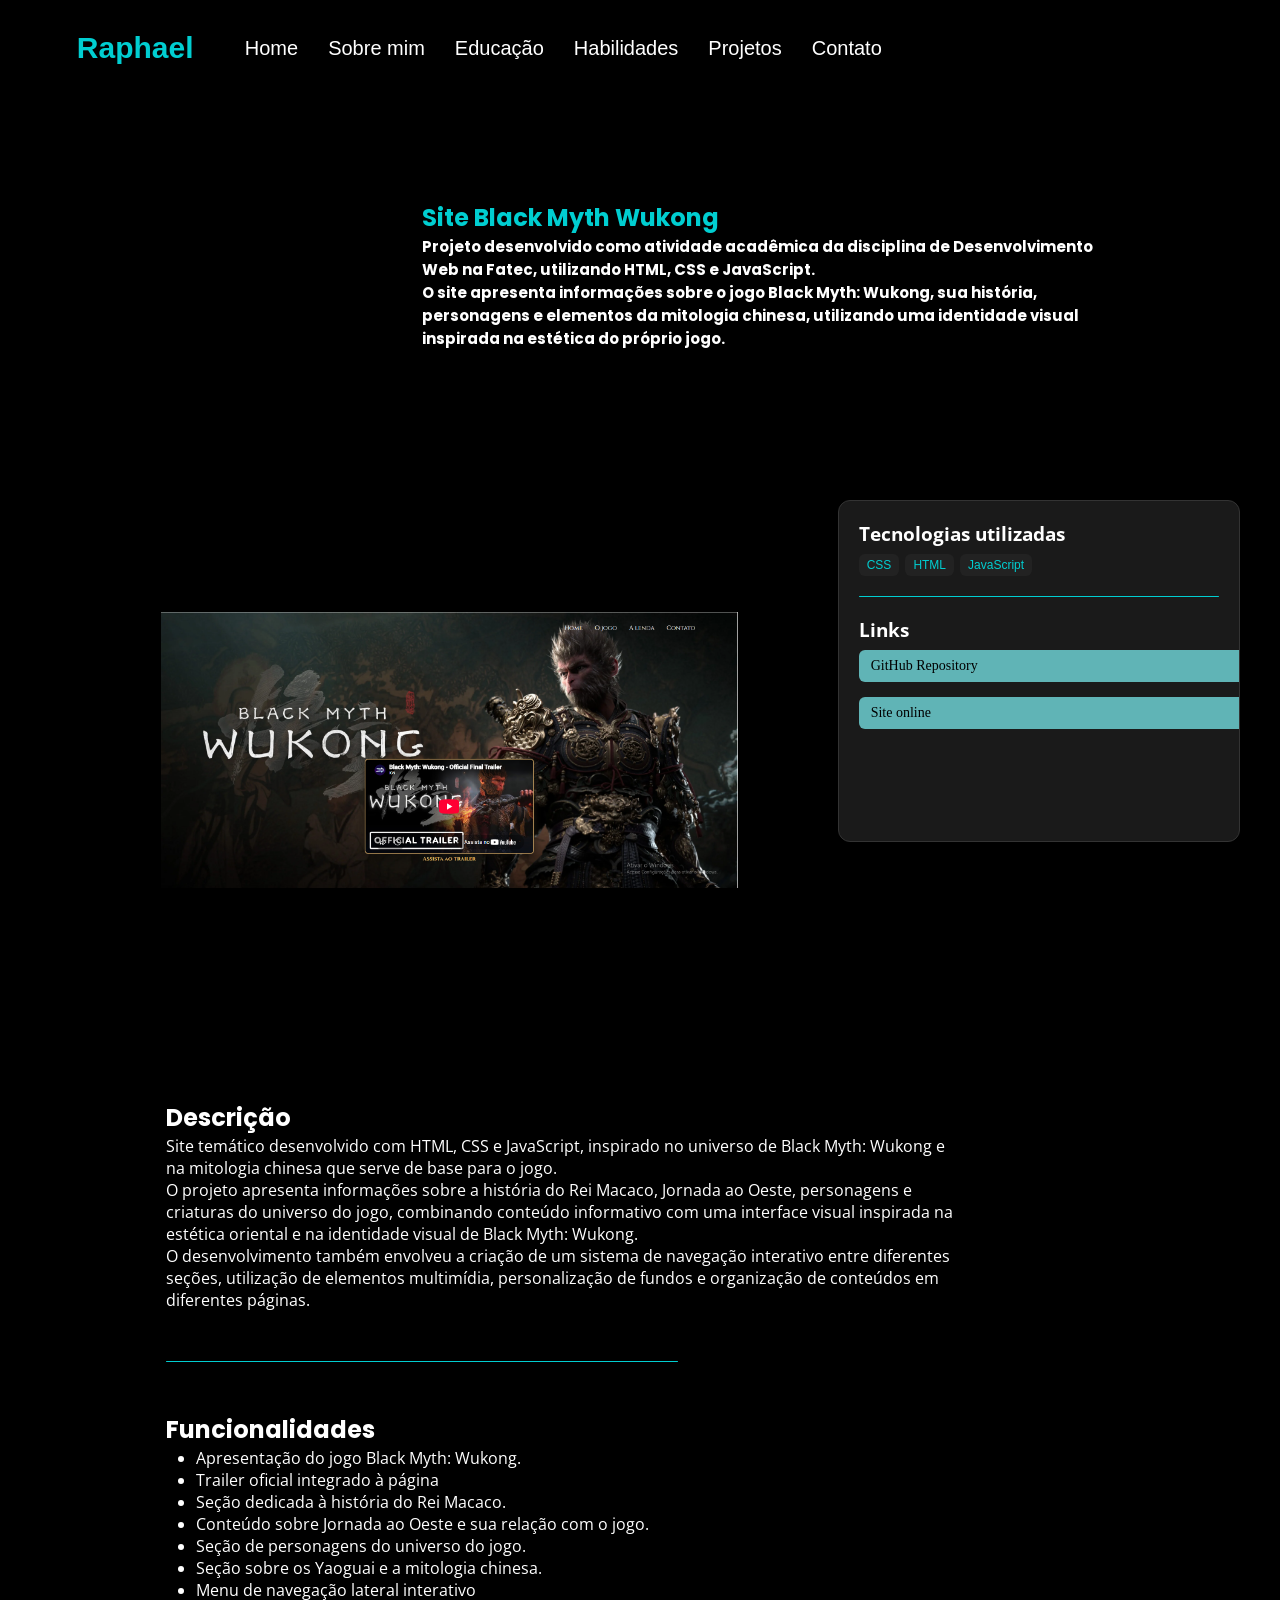
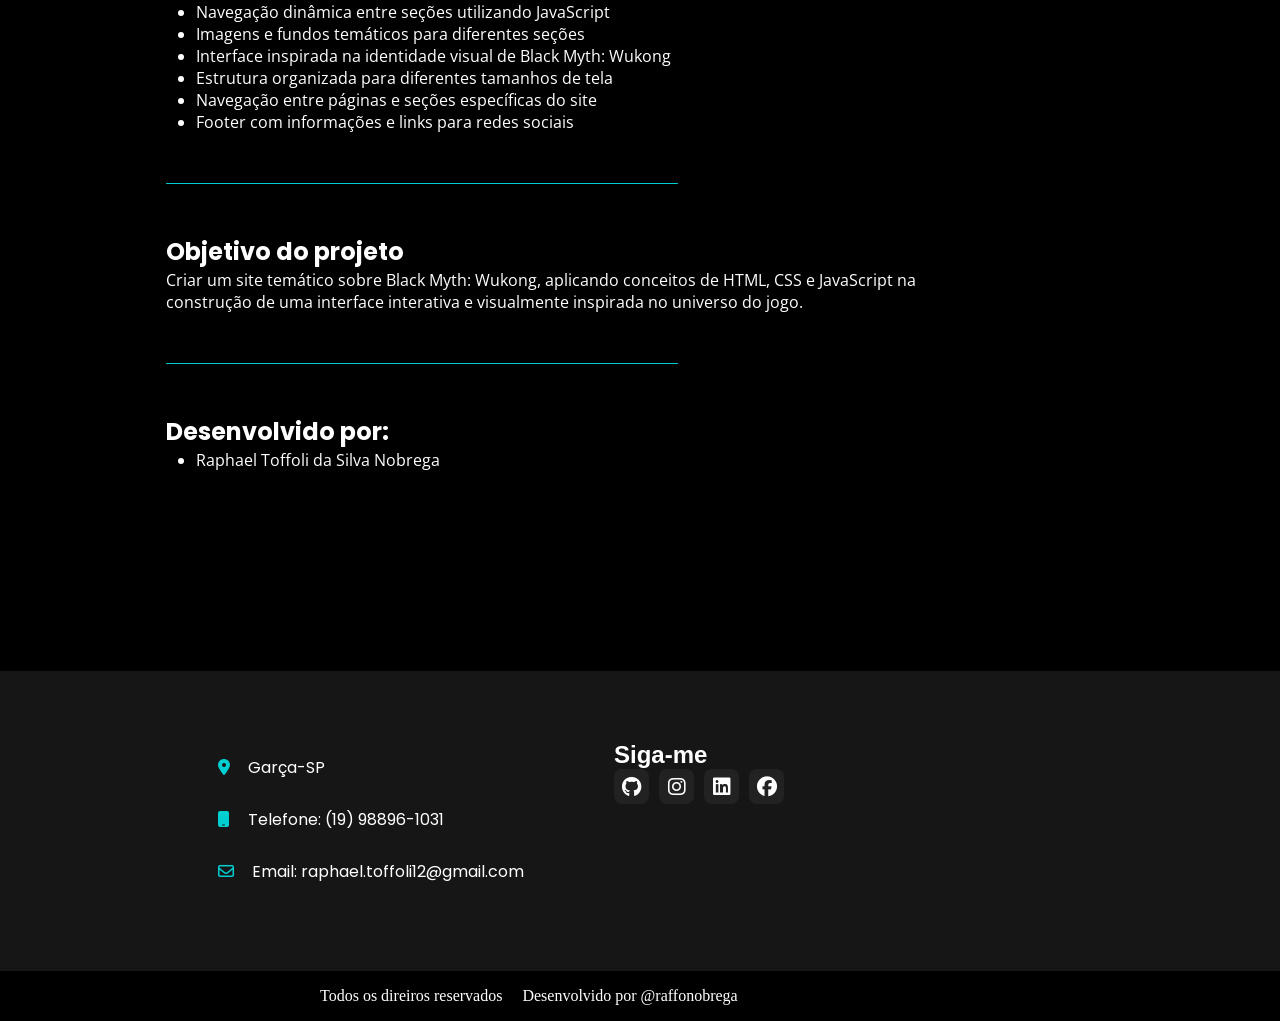
<file: projeto3.html>
<!DOCTYPE html>
<html lang="en">
<head>
    <meta charset="UTF-8">
    <meta name="viewport" content="width=device-width, initial-scale=1.0">
    <title>Portfólio Projeto 3</title>
    <link rel="stylesheet" href="Style/header.css">
    <link rel="stylesheet" href="Style/style.css">
    <link rel="stylesheet" href="Style/sobre.css">
    <link rel="stylesheet" href="Style/edu.css">
    <link rel="stylesheet" href="Style/skills.css">
    <link rel="stylesheet" href="Style/projects.css">
    <link rel="stylesheet" href="Style/projects1.css">
    <link rel="stylesheet" href="Style/projects2.css">
    <link rel="stylesheet" href="Style/footer.css">
    <link rel="stylesheet" href="https://cdnjs.cloudflare.com/ajax/libs/font-awesome/6.5.2/css/all.min.css">
    <link rel="stylesheet" href="Style/responsive.css">
</head>
<body>
    <header class="cabecalho" >
        <div class="logo" >Raphael</div>
        <button class="menu-toggle" id="menuToggle" aria-label="Abrir menu">
            <span></span><span></span><span></span>
        </button>
        <nav class="cabecalho__menu" id="cabecalhoMenu">
                <a href="index.html#home" class="cabecalho__menu__link" >Home</a>
                <a href="index.html#sobre" class="cabecalho__menu__link" >Sobre mim</a>
                <a href="index.html#educacao" class="cabecalho__menu__link" >Educação</a>
                <a href="index.html#Skills" class="cabecalho__menu__link" >Habilidades</a>
                <a href="index.html#projects" class="cabecalho__menu__link" >Projetos</a>
                <a href="#" class="cabecalho__menu__link" >Contato</a>
        </nav>
    </header>
    <main class="projetos__conteudo" >
        <section class="conteudo__tt">
            <div class="conteudo__titulo">
                <H1>Site Black Myth Wukong</H1>
                <h4>
                    Projeto desenvolvido como atividade acadêmica da disciplina de Desenvolvimento Web na Fatec, utilizando HTML, CSS e JavaScript. <br>
                    O site apresenta informações sobre o jogo Black Myth: Wukong, sua história, personagens e elementos da mitologia chinesa, utilizando uma identidade visual inspirada na estética do próprio jogo.
                </h4>
            </div>
        </section>
        <section class="areadoConteudo" >
            <div class="conteudo__imgT" >
                <div class="slider">
                    <div class="slides2" id="slides">
                        <img src="/imagens/projeto31.png">
                        <img src="/imagens/projeto32.png">
                        <img src="/imagens/projeto33.png">
                        <img src="/imagens/projeto34.png">
                        <img src="/imagens/projeto35.png">
                        <img src="/imagens/projeto36.png">
                        <img src="/imagens/projeto37.png">
                        
                    </div>
                </div>
            </div>
            <div class="conteudo__card">
                <h3>Tecnologias utilizadas</h3>
                    <div class="card__tags">
                        <span>CSS</span>
                        <span>HTML</span>
                        <span>JavaScript</span>
                    </div>
                    <div class="linha8"></div>
                <h3>Links</h3>
                <div class="card__buttons" >
                    <a href="https://github.com/RaphaelToffoli/Site-BlackMythWukong-Game" target="_blank" class="card__btn2" >GitHub Repository</a>
                    <a href="https://raphaeltoffoli.github.io/Site-BlackMythWukong-Game/" target="_blank" class="card__btn2">Site online</a>
                </div>
            </div>
        </section>
        <section class="conteudo__descricao">
            <div class="descricao">
                <h2>Descrição</h2>
                <p>
                    Site temático desenvolvido com HTML, CSS e JavaScript, inspirado no universo de Black Myth: Wukong e na mitologia chinesa que serve de base para o jogo.<br>
                    O projeto apresenta informações sobre a história do Rei Macaco, Jornada ao Oeste, personagens e criaturas do universo do jogo, combinando conteúdo informativo com uma interface visual inspirada na estética oriental e na identidade visual de Black Myth: Wukong.<br>
                    O desenvolvimento também envolveu a criação de um sistema de navegação interativo entre diferentes seções, utilização de elementos multimídia, personalização de fundos e organização de conteúdos em diferentes páginas.
                    </p>
            </div>
            <div class="linha9" ></div>
            <div class="functions">
                <h2>Funcionalidades</h2>
                <ul>
                    <li>Apresentação do jogo Black Myth: Wukong.</li>
                    <li>Trailer oficial integrado à página</li>
                    <li>Seção dedicada à história do Rei Macaco.</li>
                    <li>Conteúdo sobre Jornada ao Oeste e sua relação com o jogo.</li>
                    <li>Seção de personagens do universo do jogo.</li>
                    <li>Seção sobre os Yaoguai e a mitologia chinesa.</li>
                    <li>Menu de navegação lateral interativo</li>
                    <li>Navegação dinâmica entre seções utilizando JavaScript</li>
                    <li>Imagens e fundos temáticos para diferentes seções</li>
                    <li>Interface inspirada na identidade visual de Black Myth: Wukong</li>
                    <li>Estrutura organizada para diferentes tamanhos de tela</li>
                    <li>Navegação entre páginas e seções específicas do site</li>
                    <li>Footer com informações e links para redes sociais</li>
                </ul>
            </div>
            <div class="linha9" ></div>
            <div class="objetivo" >
                <h2>Objetivo do projeto</h2>
                <p>Criar um site temático sobre Black Myth: Wukong, aplicando conceitos de HTML, CSS e JavaScript na construção de uma interface interativa e visualmente inspirada no universo do jogo.</p>
            </div>
            <div class="linha9" ></div>
            <div class="equipe">
                <h2>Desenvolvido por:</h2>
                <ul>
                    <li>Raphael Toffoli da Silva Nobrega</li>
                </ul>
            </div>
        </section>
    </main>
    <footer class="main-footer" >
        <div class="contact-footer">
            <div class="contact__footer__item" >
                <i class="fa-solid fa-location-dot"></i>
                <div>
                    <p>Garça-SP</p>
                </div>
            </div>
            <div class="contact__footer__item">
                <i class="fa-solid fa-mobile"></i>
                <div>
                    <p>Telefone: (19) 98896-1031</p>
                </div>
            </div>
            <div class="contact__footer__item" >
                <i class="fa-regular fa-envelope"></i>
                <div>
                    <p>Email: raphael.toffoli12@gmail.com</p>
                </div>
            </div>
        </div>
        <div class="social-icons-footer" >
            <h2>Siga-me</h2>
            <div class="social-icons-itens"  >
                <a href="https://github.com/RaphaelToffoli" target="_blank" class="social-btn" ><i class="fa-brands fa-github"></i></a>
                <a href="https://www.instagram.com/raffonobrega/" target="_blank" class="social-btn"><i class="fa-brands fa-instagram"></i></a>
                <a href="https://www.linkedin.com/in/raphael-toffoli-41b34a390/" target="_blank" class="social-btn"><i class="fa-brands fa-linkedin"></i></a>
                <a href="https://www.facebook.com/raphael.toffoli.9/?locale=pt_BR" target="_blank" class="social-btn"><i class="fa-brands fa-facebook"></i></a>
            </div>
        </div>
    </footer>
    <footer class="second-footer" >
        <div class="credits-footer" >
            <p>Todos os direiros reservados</p>
            <p>Desenvolvido por @raffonobrega</p>
        </div>
    </footer>
    <script>
             const header = document.querySelector("header");

            window.addEventListener("scroll", () => {
            header.classList.toggle("ativo", window.scrollY > 50);
            });

            const sections = document.querySelectorAll("section");
            const navLinks = document.querySelectorAll(".cabecalho__menu__link");

            window.addEventListener("scroll", () => {
            let currentSection = "";

            sections.forEach(section => {
                const sectionTop = section.offsetTop - 150;
                
                if (window.scrollY >= sectionTop) {
                currentSection = section.getAttribute("id");
                }
            });

            navLinks.forEach(link => {
                link.classList.remove("ativo");

                if (link.getAttribute("href") === "#" + currentSection) {
                link.classList.add("ativo");
                }
            });
            });
    </script>
    <!-- JavaScript da imagem -->
    <script>
        let index = 0;
        const slides = document.getElementById("slides");
        const total = slides.children.length;

        // clique (troca imagem)
        slides.addEventListener("click", () => {
            index = (index + 1) % total;
            atualizar();
        });

        function atualizar(){
            slides.style.transform = `translateX(-${index * 100}%)`;
        }

        // swipe (arrastar)
        let startX = 0;

        slides.addEventListener("touchstart", (e) => {
            startX = e.touches[0].clientX;
        });

        slides.addEventListener("touchend", (e) => {
            let endX = e.changedTouches[0].clientX;

            if(startX - endX > 50){
                index = (index + 1) % total;
            } else if(endX - startX > 50){
                index = (index - 1 + total) % total;
            }

            atualizar();
        });

        // Menu hamburguer
        const menuToggle = document.getElementById("menuToggle");
        const cabecalhoMenu = document.getElementById("cabecalhoMenu");
        menuToggle.addEventListener("click", () => {
            cabecalhoMenu.classList.toggle("aberto");
        });
        document.querySelectorAll(".cabecalho__menu__link").forEach(link => {
            link.addEventListener("click", () => {
                cabecalhoMenu.classList.remove("aberto");
            });
        });
    </script>
</body>
</html>
</file>
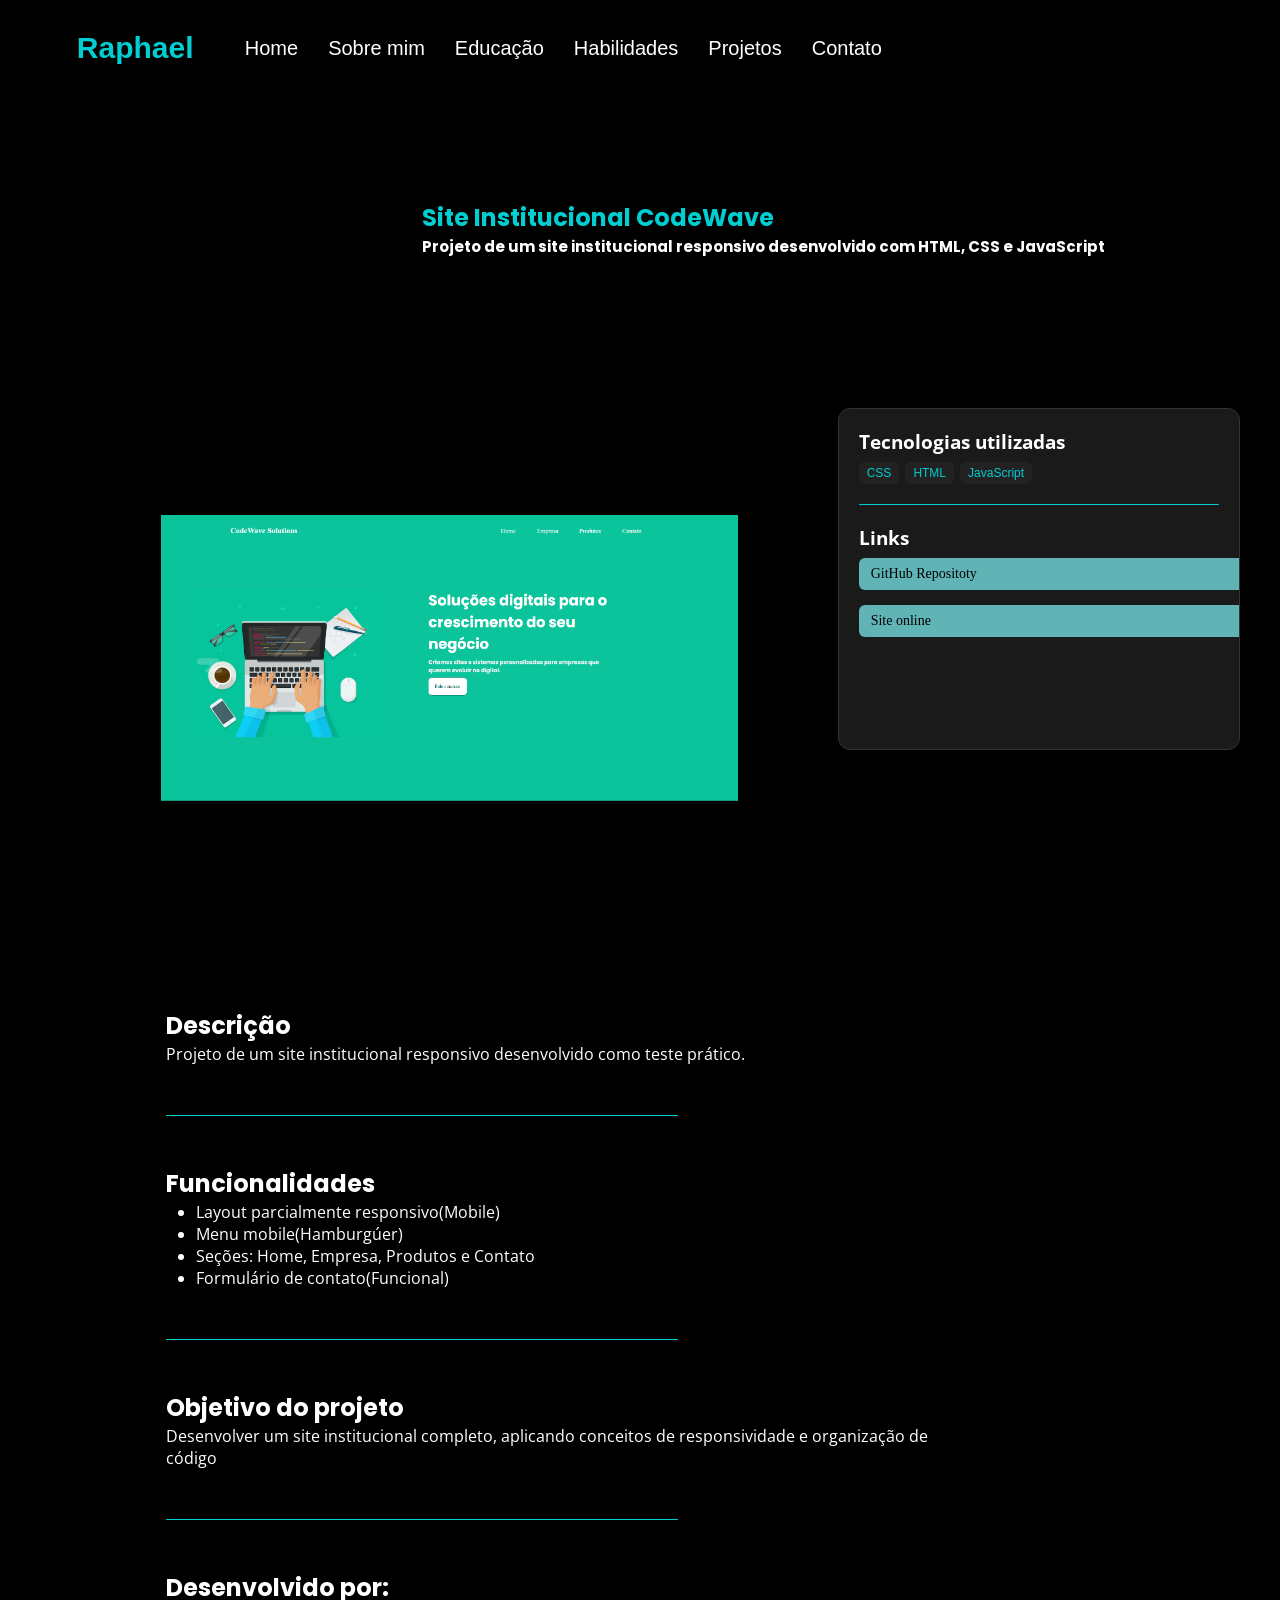
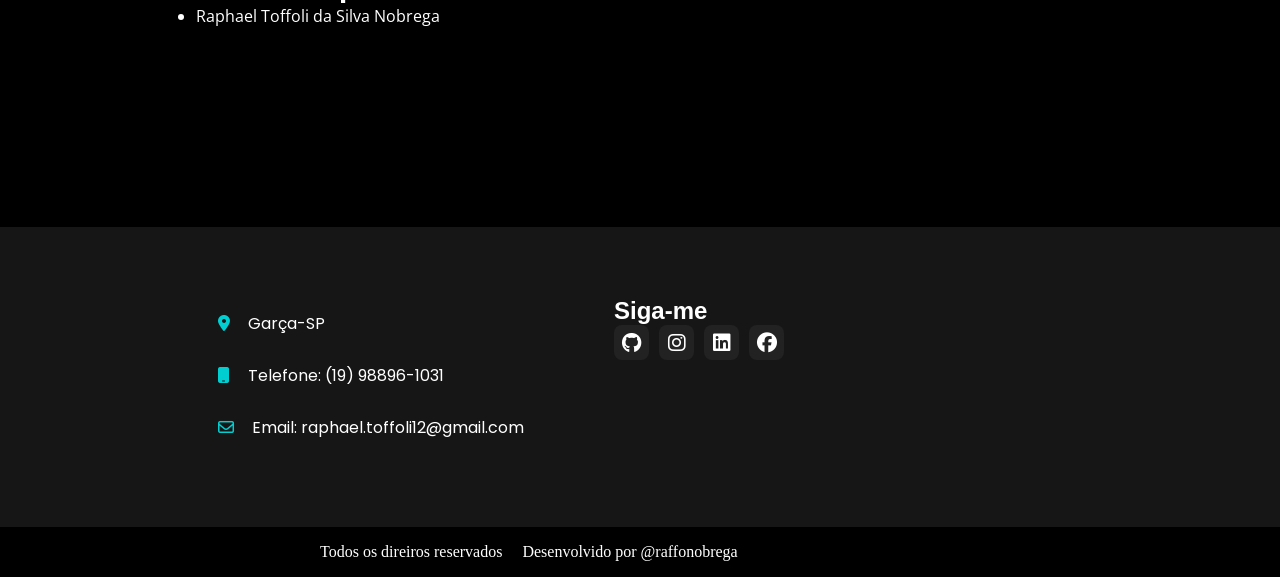
<file: projeto4.html>
<!DOCTYPE html>
<html lang="pt-br">
<head>
    <meta charset="UTF-8">
    <meta name="viewport" content="width=device-width, initial-scale=1.0">
    <title>Projeto 4</title>
    <link rel="stylesheet" href="Style/header.css">
    <link rel="stylesheet" href="Style/style.css">
    <link rel="stylesheet" href="Style/sobre.css">
    <link rel="stylesheet" href="Style/edu.css">
    <link rel="stylesheet" href="Style/skills.css">
    <link rel="stylesheet" href="Style/projects.css">
    <link rel="stylesheet" href="Style/projects1.css">
    <link rel="stylesheet" href="Style/projects2.css">
    <link rel="stylesheet" href="Style/footer.css">
    <link rel="stylesheet" href="https://cdnjs.cloudflare.com/ajax/libs/font-awesome/6.5.2/css/all.min.css">
    <link rel="stylesheet" href="Style/responsive.css">
</head>
<body>
    <header class="cabecalho" >
        <div class="logo" >Raphael</div>
        <button class="menu-toggle" id="menuToggle" aria-label="Abrir menu">
            <span></span><span></span><span></span>
        </button>
        <nav class="cabecalho__menu" id="cabecalhoMenu">
                <a href="index.html#home" class="cabecalho__menu__link" >Home</a>
                <a href="index.html#sobre" class="cabecalho__menu__link" >Sobre mim</a>
                <a href="index.html#educacao" class="cabecalho__menu__link" >Educação</a>
                <a href="index.html#Skills" class="cabecalho__menu__link" >Habilidades</a>
                <a href="index.html#projects" class="cabecalho__menu__link" >Projetos</a>
                <a href="#" class="cabecalho__menu__link" >Contato</a>
        </nav>
    </header>
    <main class="projetos__conteudo" >
        <section class="conteudo__tt">
            <div class="conteudo__titulo">
                <H1>Site Institucional CodeWave</H1>
                <h4>Projeto de um site institucional responsivo desenvolvido com HTML, CSS e JavaScript</h4>
            </div>
        </section>
        <section class="areadoConteudo" >
            <div class="conteudo__imgT" >
                <div class="slider">
                    <div class="slides2" id="slides">
                        <img src="/imagens/projeto41.png">
                        <img src="/imagens/projeto42.png">
                        <img src="/imagens/Projeto43.png">
                        <img src="/imagens/projeto44.png">
                        <img src="/imagens/Projeto45.png">
                        <img src="/imagens/Projeto46.png">
                    </div>
                </div>
            </div>
            <div class="conteudo__card">
                <h3>Tecnologias utilizadas</h3>
                    <div class="card__tags">
                        <span>CSS</span>
                        <span>HTML</span>
                        <span>JavaScript</span>
                    </div>
                    <div class="linha8"></div>
                <h3>Links</h3>
                <div class="card__buttons" >
                    <a href="https://github.com/RaphaelToffoli/Lista-de-Tarefas-PHP-com-Array" target="_blank" class="card__btn2" >GitHub Repositoty</a>
                    <a href="https://raphaeltoffoli.github.io/site-institucional-codewave/" target="_blank" class="card__btn2">Site online</a>
                </div>
            </div>
        </section>
        <section class="conteudo__descricao">
            <div class="descricao">
                <h2>Descrição</h2>
                <p>Projeto de um site institucional responsivo desenvolvido como teste prático.</p>
            </div>
            <div class="linha9" ></div>
            <div class="functions">
                <h2>Funcionalidades</h2>
                <ul>
                    <li>Layout parcialmente responsivo(Mobile)</li>
                    <li>Menu mobile(Hamburgúer)</li>
                    <li>Seções: Home, Empresa, Produtos e Contato</li>
                    <li>Formulário de contato(Funcional)</li>
                </ul>
            </div>
            <div class="linha9" ></div>
            <div class="objetivo" >
                <h2>Objetivo do projeto</h2>
                <p>Desenvolver um site institucional completo, aplicando conceitos de responsividade e organização de código</p>
            </div>
            <div class="linha9" ></div>
            <div class="equipe">
                <h2>Desenvolvido por:</h2>
                <ul>
                    <li>Raphael Toffoli da Silva Nobrega</li>
                </ul>
            </div>
        </section>
    </main>
    <footer class="main-footer" >
        <div class="contact-footer">
            <div class="contact__footer__item" >
                <i class="fa-solid fa-location-dot"></i>
                <div>
                    <p>Garça-SP</p>
                </div>
            </div>
            <div class="contact__footer__item">
                <i class="fa-solid fa-mobile"></i>
                <div>
                    <p>Telefone: (19) 98896-1031</p>
                </div>
            </div>
            <div class="contact__footer__item" >
                <i class="fa-regular fa-envelope"></i>
                <div>
                    <p>Email: raphael.toffoli12@gmail.com</p>
                </div>
            </div>
        </div>
        <div class="social-icons-footer" >
            <h2>Siga-me</h2>
            <div class="social-icons-itens"  >
                <a href="https://github.com/RaphaelToffoli" target="_blank" class="social-btn" ><i class="fa-brands fa-github"></i></a>
                <a href="https://www.instagram.com/raffonobrega/" target="_blank" class="social-btn"><i class="fa-brands fa-instagram"></i></a>
                <a href="https://www.linkedin.com/in/raphael-toffoli-41b34a390/" target="_blank" class="social-btn"><i class="fa-brands fa-linkedin"></i></a>
                <a href="https://www.facebook.com/raphael.toffoli.9/?locale=pt_BR" target="_blank" class="social-btn"><i class="fa-brands fa-facebook"></i></a>
            </div>
        </div>
    </footer>
    <footer class="second-footer" >
        <div class="credits-footer" >
            <p>Todos os direiros reservados</p>
            <p>Desenvolvido por @raffonobrega</p>
        </div>
    </footer>
    <script>
             const header = document.querySelector("header");

            window.addEventListener("scroll", () => {
            header.classList.toggle("ativo", window.scrollY > 50);
            });

            const sections = document.querySelectorAll("section");
            const navLinks = document.querySelectorAll(".cabecalho__menu__link");

            window.addEventListener("scroll", () => {
            let currentSection = "";

            sections.forEach(section => {
                const sectionTop = section.offsetTop - 150;
                
                if (window.scrollY >= sectionTop) {
                currentSection = section.getAttribute("id");
                }
            });

            navLinks.forEach(link => {
                link.classList.remove("ativo");

                if (link.getAttribute("href") === "#" + currentSection) {
                link.classList.add("ativo");
                }
            });
            });
    </script>
    <!-- JavaScript da imagem -->
    <script>
        let index = 0;
        const slides = document.getElementById("slides");
        const total = slides.children.length;

        // clique (troca imagem)
        slides.addEventListener("click", () => {
            index = (index + 1) % total;
            atualizar();
        });

        function atualizar(){
            slides.style.transform = `translateX(-${index * 100}%)`;
        }

        // swipe (arrastar)
        let startX = 0;

        slides.addEventListener("touchstart", (e) => {
            startX = e.touches[0].clientX;
        });

        slides.addEventListener("touchend", (e) => {
            let endX = e.changedTouches[0].clientX;

            if(startX - endX > 50){
                index = (index + 1) % total;
            } else if(endX - startX > 50){
                index = (index - 1 + total) % total;
            }

            atualizar();
        });

        // Menu hamburguer
        const menuToggle = document.getElementById("menuToggle");
        const cabecalhoMenu = document.getElementById("cabecalhoMenu");
        menuToggle.addEventListener("click", () => {
            cabecalhoMenu.classList.toggle("aberto");
        });
        document.querySelectorAll(".cabecalho__menu__link").forEach(link => {
            link.addEventListener("click", () => {
                cabecalhoMenu.classList.remove("aberto");
            });
        });
    </script>
</body>
</html>
</file>
<file: Style/header.css>
@import url('https://fonts.googleapis.com/css2?family=Alfa+Slab+One&display=swap');
@import url('https://fonts.googleapis.com/css2?family=Open+Sans:ital,wght@0,300..800;1,300..800&display=swap');
:root{

    --cor-logo:#00CED1;
    --cor-fundo:black;

    --fonte-logo:"Open Sans";
    --fonte-link-menu:"Arial";
}
*{
    margin: 0;
    padding: 0;
}
.cabecalho{
    padding:2% 0 0 12%;
    height: 5%;
    width: 100%;
    display: flex;
    gap: 20%;
    top: 0%;
    align-items: center;
    position: fixed;
    transition: background 0.3s ease;
    z-index: 1000;
}
.cabecalho.ativo{
    background: var(--cor-fundo);
}
.logo{
    width: 100%;
    font-size: 30px;
    color: var(--cor-logo);
    width: 40px;
    font-family: var(--fonte-link-menu);
    text-decoration: none;
    font-weight: bold;
}
.cabecalho__menu{
    display: flex;
    gap:80px;
}
.cabecalho__menu__link{
    font-size:20px;
    text-decoration: none;
    color: white;
    font-weight:500px;
    font-family: var(--fonte-link-menu);
}
.cabecalho__menu__link:hover{
    color:var(--cor-logo) ;
    text-decoration: underline;
    transition: 1s;
}
.cabecalho__menu__link.ativo{
    color: #00f5ff;
}
</file>
<file: Style/style.css>
:root{
    --cor-de-fundo: black;
    --cor-principal: #ffff;
    --cor-destaque:#00CED1;
    --cor-fundo-botton:#008B8B;

    --fonte-principal:"Arial";
}
*{
    margin: 0;
    padding: 0;
}
html, body{
    height: 100%;
}
body{
    background-color: var(--cor-de-fundo);
    box-sizing: border-box;
}
.principal{
    padding: 5% 5%;
}
.principal__conteudo{
    display: flex;
    gap:20%;
    width: 100%;
}
.principal__conteudo__imagem{
    width: 20%;
    height: 300px;
    margin-top: 130px;
}
.principal__conteudo__imagem img{
    max-width: 100%;
}
.principal__conteudo__inf{
    color: #ffff;
    display: flex;
    flex-direction: column;
    gap:5px ;
    width: 30%;
    margin-top: 10%;
    font-family: var(--fonte-principal);
}
.principal__conteudo__titulo{
    font-size:3em;
    margin-bottom: 10px;
}
.principal__conteudo__subtitulo{
    font-size: 2em;
    margin-bottom:10px;
}
.principal__conteudo__texto{
    line-height: 1.5;
}
.cor__destaque{
    color:var(--cor-destaque);
}
.social-icons{
    margin-top: 20px;
    padding-left:3px ;
}
.social__botton{
    display: inline-block;
    align-items: center;
    justify-content: center;
    text-decoration: none;
    box-sizing: border-box;
    border: solid  1px;
    border-color: var(--cor-destaque);
    padding: 10px;
    border-radius: 50%;
    margin-left:20px;
    transition:0.1s;
}
.social__botton:hover {
    box-shadow: var(--cor-destaque) 0px 0px 5px 1px;
    background-color: var(--cor-fundo-botton);
    transform: scale(1.5);
}
.social__botton:hover svg{
    transform: scale(1.3);
}
.botton__cont{
    align-items: center;
    justify-content: center;
    text-decoration: none;
    border: solid 1px var(--cor-destaque);
    border-radius: 13%;
    color: var(--cor-destaque);
    padding: 20px;
    width: 20%;
    font-family: var(--fonte-principal);
}
.botton__cont:hover{
    box-shadow: var(--cor-destaque) 0px 0px 5px 1px;
}
</file>
<file: Style/sobre.css>
@import url('https://fonts.googleapis.com/css2?family=Alfa+Slab+One&display=swap');
@import url('https://fonts.googleapis.com/css2?family=Open+Sans:ital,wght@0,300..800;1,300..800&display=swap');
@import url('https://fonts.googleapis.com/css2?family=Open+Sans:ital,wght@0,300..800;1,300..800&family=Poppins:ital,wght@0,100;0,200;0,300;0,400;0,500;0,600;0,700;0,800;0,900;1,100;1,200;1,300;1,400;1,500;1,600;1,700;1,800;1,900&display=swap');
:root{

    --cor-principal: #ffff;
    --cor-destaque:#00CED1;
    --cor-fundo-botton:#008B8B;
    --cor-logo:#00CED1;
    --cor-fundo-inf:#161616;

    --fonte-logo:"Open Sans";
    --fonte-link-menu:"Arial";
    --font-nome:"Poppins";
}
*{
    margin: 0;
    padding: 0;
}
.principal__sobre{
    display: flex;
    width: 100%;
    margin-top: 250px;
    gap: 20px;

}
.principal__sobre__dados{
    width: 15%;
    padding: 3%;
    height: 600px;
    color:var(--cor-principal);
    background:var(--cor-fundo-inf);
    border-radius: 12px;
    display: flex;
    flex-direction: column;
    gap: 20px;
    margin-left: 10%;
}
.principal__sobre__dados img{
    width: 100px;
    align-self: center;
}
.principal__sobre__dados h2{
    font-size: 26px;
    font-family: var(--font-nome);
    align-self: center;
}
.principal__sobre__dados h4{
        font-size: 10px;
        font-family: var(--font-nome);
        background: #1e1e1e;
        padding: 5px 18px;
        border-radius: 12px;
        align-self: center;
}
.linha{
    width:100%;
    height: 1px;
    background: #333;
    margin: 20px 0;
}
.principal__sobre__dados i{
    color: var(--cor-destaque);
    background: #1e1e1e;
    padding: 18px;
    border-radius: 12px;
}
.contact-item{
    display: flex;
    align-items: center;
    gap: 15px;
    margin-bottom: 20px;
}
.contact-item strong{
    display: block;
    font-size: 14px;
    color: #686868;
}
.contact-item p{
    margin:0;
    font-size: 14px;
}
.principal__sobre__text{
    width: 40%;
    height: 700px;
    padding: 2%;
    background: var(--cor-fundo-inf);
    border-radius: 12px;
    color: var(--cor-principal);
}
.principal__sobre__text h1{
    font-family: 'Poppins';
}
.linha2{
    width: 10%;
    height: 5px;
    background: var(--cor-destaque);
    border-radius: 12px;
    margin-top: 10px;
    margin-bottom: 5px;
}
.principal__sobre__text p{
    font-family: var(--fonte-link-menu);
    line-height: 1.5;
    margin-top: 15px;
    font-size: 15px;
    justify-content: right;
    
}
.principal__sobre__text h2{
    font-family: 'Poppins', 'sans-serif',;
    font-size: 24px;
    margin-top: 20px;
}
.now__cards{
    height: 200px;
    display: grid;
    grid-template-columns: repeat(2, 1fr);
    gap: 20px;
}
.now__conteudo{
    /* width: 45%; */
    height: 134px;
    margin-top: 20px;
    background:#1e1e1e ;
    padding: 12px;
    padding-top: 15px;
    border-radius: 12px;
    display: flex;
    flex-direction: column;
    transition: 0.3s ease;
}
.now__conteudo:hover {
    transform: translateY(-6px);
    box-shadow: 0 8px 20px rgba(0, 255, 255, 0.08);
}
.now__conteudo i{
    color: var(--cor-destaque);
    font-size: 35px;
    margin-top: 50px
}
.now__item{
    display: flex;
    align-items: flex-start;
    gap: 20px;
}
.now__item strong{
    display: block;
    font-size: 16px;
    margin-top: 20px;
    margin-bottom: 6px;
}
.now__item p{
    margin: 0;
    font-size: 14px;
    opacity: 0.8;
}
.now__cards2{
    height: 200px;
    display: flex;
    gap: 20px;
}
</file>
<file: Style/edu.css>
@import url('https://fonts.googleapis.com/css2?family=Alfa+Slab+One&display=swap');
@import url('https://fonts.googleapis.com/css2?family=Open+Sans:ital,wght@0,300..800;1,300..800&display=swap');
@import url('https://fonts.googleapis.com/css2?family=Open+Sans:ital,wght@0,300..800;1,300..800&family=Poppins:ital,wght@0,100;0,200;0,300;0,400;0,500;0,600;0,700;0,800;0,900;1,100;1,200;1,300;1,400;1,500;1,600;1,700;1,800;1,900&display=swap');
:root{

    --cor-principal: #ffff;
    --cor-destaque:#00CED1;
    --cor-fundo-botton:#008B8B;
    --cor-logo:#00CED1;
    --cor-fundo-inf:#161616;

    --fonte-logo:"Open Sans";
    --fonte-link-menu:"Arial";
    --font-nome:"Poppins";
}
.principal__educacao{
    display: flex;
    width: 100%;
    margin-top: 250px;
    flex-direction: column;
}
.principal__educacao__titulo{
    align-items: center;
    margin-left:35%;
}
.principal__educacao__titulo h1{
    color: var(--cor-principal);
    font-family: var(--fonte-logo);
}
.linha3{
    width: 35%;
    height: 5px;
    border-radius: 12px;
    background: var(--cor-destaque);
    margin-top: 5px;

}
.principal__educacao__cont{
    display: flex;
    margin-top: 40px;
    align-items: center;
    justify-content: center;
    flex-direction: column;
}
.principal__educacao__cont__card{
    width: 20%;
    height: 450px;
    margin-right: 550px;
    color: var(--cor-principal);
    background: var(--cor-fundo-inf);
    border-radius: 12px;
    display: flex;
    flex-direction: column;
    position: relative;
    z-index: 2;
}
.principal__educacao__cont__card::before {
    content: "";
    position: absolute;
    inset: 0;
    border-radius: 12px;
    padding: 1px; /* espessura da linha */
    background: var(--cor-destaque);
    
    -webkit-mask:
        linear-gradient(#000 0 0) content-box,
        linear-gradient(#000 0 0);
    -webkit-mask-composite: xor;
    mask-composite: exclude;

    opacity: 0;
    transition: opacity 0.3s ease;
}
.principal__educacao__cont__card:hover::before {
    opacity: 1;
}
.cont__card__princ{
    display: flex;
    justify-content: space-between;
}
.cont__card__titulo{
    width:40%;
    padding:3%;
}
.cont__card__date{
    width:40%;
    padding:3%;
}
.cont__card__date p {
    font-size: 12px;
    font-family: var(--font-nome);
    background: #1e1e1e;
    padding: 5px 18px;
    border-radius: 12px;
    align-self: center;
}
.cont__card__adress{
    width: 100%;
    padding: 3%;
}
.principal__educacao__cont__card h1{
    font-size: 20px;
    font-family: sans-serif;
    margin-bottom: 10px;
}
.principal__educacao__cont__card h2{
    font-size: 14px;
    font-family: sans-serif;
}
.principal__educacao__cont__card h4{
    font-size: 14px;
    font-family: sans-serif;
}
.linha4{
    width:100%;
    height: 1px;
    background: #333;
    margin: 20px 0;
}
.cont__card__text{
    width: 70%;
    align-items: center;
    padding-left: 3%;
    line-height: 1.3;
}
.linha5{
    width: 1px;
    height:140px;
    background: linear-gradient(
        to bottom,
        transparent,
        var(--cor-destaque),
        transparent
    );
    margin: 20px 0;
    margin-right: 230px;
    margin-top:-0.1px;
    z-index: 0;
}
.timeline-item{
    position: relative;
}
.timeline-item::before {
    content: "";
    position: absolute;
    top: -34px;
    left:-121px; 
    width: 12px;
    height: 12px;
    background: var(--cor-destaque);
    border-radius: 50%;
}
#card2{
    margin-left:620px;
    margin-top: -20px;
}
</file>
<file: Style/skills.css>
@import url('https://fonts.googleapis.com/css2?family=Alfa+Slab+One&display=swap');
@import url('https://fonts.googleapis.com/css2?family=Open+Sans:ital,wght@0,300..800;1,300..800&display=swap');
@import url('https://fonts.googleapis.com/css2?family=Open+Sans:ital,wght@0,300..800;1,300..800&family=Poppins:ital,wght@0,100;0,200;0,300;0,400;0,500;0,600;0,700;0,800;0,900;1,100;1,200;1,300;1,400;1,500;1,600;1,700;1,800;1,900&display=swap');
:root{

    --cor-principal: #ffff;
    --cor-destaque:#00CED1;
    --cor-fundo-botton:#008B8B;
    --cor-logo:#00CED1;
    --cor-fundo-inf:#161616;

    --fonte-logo:"Open Sans";
    --fonte-link-menu:"Arial";
    --font-nome:"Poppins";
}
.principal__skills{
    display: flex;
    width: 100%;
    margin-top: 250px;
    flex-direction: column;

}
.principal__skills__titulo{
    align-items: center;
    margin-left:30%;
}
.principal__skills__titulo h1{
    color: var(--cor-principal);
    font-family: var(--fonte-logo);
}
.linha6{
    width: 57%;
    height: 5px;
    border-radius: 12px;
    background: var(--cor-destaque);
    margin-top: 5px;
}
.principal__skills__cont{
    width: 40%;
    align-self: center;
    margin-top: 40px;

    display: grid;
    grid-template-columns: repeat(auto-fit, minmax(100px, 1fr));
    column-gap:10px;
    row-gap: 20px;              /* espaço entre os cards */

}
.principal__skills__cont__cardP{
    width: 100px;
    height: 100px;
    border-radius: 12px;
    gap: 10px;

    background: var(--cor-fundo-inf);
    border: solid 1px var(--cor-destaque);
    transition: 0.3s;

    display: flex;
    flex-direction: column;
    align-items: center;
    justify-content: center;  
}
.principal__skills__cont__cardP:hover{
    transform: translateY(-5px);
    box-shadow: 0 0 15px var(--cor-destaque);
}
.principal__skills__cont__cardP p{
    color: var(--cor-principal);
    font-family: var(--fonte-link-menu);
}
.principal__skills__cont__cardP i{
    font-size: 35px;
    color: white;
}
#html1 i {
    color: orange;
}
#css1 i{
    color: blue;
}
#sql1 i{
    color: green;
}
#php1 i{
    color: cornflowerblue;
}
#java1 i{
    color: orange;
}
</file>
<file: Style/projects.css>
@import url('https://fonts.googleapis.com/css2?family=Alfa+Slab+One&display=swap');
@import url('https://fonts.googleapis.com/css2?family=Open+Sans:ital,wght@0,300..800;1,300..800&display=swap');
@import url('https://fonts.googleapis.com/css2?family=Open+Sans:ital,wght@0,300..800;1,300..800&family=Poppins:ital,wght@0,100;0,200;0,300;0,400;0,500;0,600;0,700;0,800;0,900;1,100;1,200;1,300;1,400;1,500;1,600;1,700;1,800;1,900&display=swap');
:root{

    --cor-principal: #ffff;
    --cor-destaque:#00CED1;
    --cor-fundo-botton:#008B8B;
    --cor-logo:#00CED1;
    --cor-fundo-inf:#161616; 

    --fonte-logo:"Open Sans";
    --fonte-link-menu:"Arial";
    --font-nome:"Poppins";
}
.principal__projects{
    display: flex;
    width: 100%;
    margin-top: 250px;
    flex-direction: column;
}
.principal__projects__titulo{
    align-items: center;
    margin-left: 30%;
}
.principal__projects__titulo h1{
    color: var(--cor-principal);
    font-family: var(--fonte-logo);
}
.linha7 {
    width: 57%;
    height: 5px;
    border-radius: 12px;
    background: var(--cor-destaque);
    margin-top: 5px;
}
.principal__projects__cont{
    display: flex;
    flex-wrap: wrap;
    width: 1000px;
    height:800px;
    margin-top: 20px;
    flex-direction: row;
    justify-content: space-between;
    row-gap: 5%;
    align-self: center;
}
.principal__projects__cont__card{
    width: 300px;
    height:50%;
    border-radius: 12px;
    overflow: hidden;

    background: #1a1a1a;
    border: 1px solid #333;

    transition: 0.3s;
}
.principal__projects__cont__card:hover{
    transform: translateY(-5px);
    box-shadow: 0 0 15px var(--cor-destaque);
}
.principal__projects__cont__card img{
    width: 100%;
    height: 160px;
    object-fit: cover;
}
.card__content{
    padding: 15px;
}
.card__content h3{
    color: white;
    margin-bottom: 8px;
}

.card__content p{
    color: #aaa;
    font-size: 14px;
    margin-bottom: 10px;
}
.card__tags{
    display: flex;
    flex-wrap: wrap;
    gap: 6px;
    margin-bottom: 12px;
}

.card__tags span{
    background: #222;
    color: var(--cor-destaque);
    padding: 4px 8px;
    border-radius: 6px;
    font-size: 12px;
    font-family: var(--fonte-link-menu);
}
.card__actions{
    display: flex;
    align-items: center;
    justify-content: space-between;
}
.card__btn{
    padding: 8px 12px;
    background: var(--cor-destaque);
    color: black;
    border-radius: 6px;
    text-decoration: none;
    font-size: 14px;
}
.github-btn{
    display: flex;
    align-items: center;
    justify-content: center;

    width: 35px;
    height: 35px;

    background: #222;
    border-radius: 8px;

    text-decoration: none;
    color: white;

    transition: 0.3s;
}

.github-btn i{
    font-size: 20px;
}

.github-btn:hover{
    background: var(--cor-destaque);
    color: black;
}
.espaco{
    display: flex;
    gap: 5%;
    width: 30%;
}
</file>
<file: Style/contato.css>
@import url('https://fonts.googleapis.com/css2?family=Alfa+Slab+One&display=swap');
@import url('https://fonts.googleapis.com/css2?family=Open+Sans:ital,wght@0,300..800;1,300..800&display=swap');
@import url('https://fonts.googleapis.com/css2?family=Open+Sans:ital,wght@0,300..800;1,300..800&family=Poppins:ital,wght@0,100;0,200;0,300;0,400;0,500;0,600;0,700;0,800;0,900;1,100;1,200;1,300;1,400;1,500;1,600;1,700;1,800;1,900&display=swap');
:root{

    --cor-principal: #ffff;
    --cor-destaque:#00CED1;
    --cor-fundo-botton:#008B8B;
    --cor-logo:#00CED1;
    --cor-fundo-inf:#161616;
    --cor-letra-contato:#646464;
    --cor-fundo-input:#f1ecece0;

    --fonte-logo:"Open Sans";
    --fonte-link-menu:"Arial";
    --font-nome:"Poppins";
}
*{
    margin: 0;
    padding: 0;
}
.contato{
    width: 100%;
    height: 500px;
    margin-top: 200px;
    display: flex;
    gap: 30px;
}
.contato__titulo{
    color: white;
    margin-left: 200px;
}
.contato__titulo h1{
    font-size: 45px;
    font-family: var(--font-nome);
}
.contato__titulo p{
    color: var(--cor-letra-contato);
}
.contato__form{
    width: 400px;
    padding: 10px;
    align-items: center;
    display: flex;
    flex-direction: column;
    background-color: var(--cor-fundo-inf);
    border: solid 1px #333;
    border-radius:10px;
    margin-left: 150px;

}
.contato__form form{
    width: 100%;
    display: flex;
    flex-direction: column;
    gap: 15px;
    padding: 20px;
}
.contato__form form input{
    width: 95%;
    padding: 5px;
    border-radius: 5px;
    background-color: var(--cor-fundo-input);
    border: solid 2px var(--cor-destaque);
}
.contato__form form textarea{
    width: 95%;
    padding: 5px;
    height: 90px;
    border-radius: 5px;
    background-color: var(--cor-fundo-input);
    border:solid 2px var(--cor-destaque);
}
.contato__form form button {
    width: 40%;
    justify-content: center;
    align-items: center;
    background-color: var(--cor-fundo-botton);
    padding: 10px;
    border: solid 1px;
    border-color: var(--cor-destaque);
    border-radius: 5px;

}
.contato__form form button:hover{
    box-shadow: var(--cor-destaque) 0px 0px 5px 1px;
    background-color: var(--cor-fundo-botton);
}
.contato__form form label{
    font-family: var(--fonte-logo);
    color: var(--cor-principal);
}
.contato__form form input::placeholder, textarea::placeholder{
    color: #888;
}
</file>
<file: Style/footer.css>
@import url('https://fonts.googleapis.com/css2?family=Alfa+Slab+One&display=swap');
@import url('https://fonts.googleapis.com/css2?family=Open+Sans:ital,wght@0,300..800;1,300..800&display=swap');
@import url('https://fonts.googleapis.com/css2?family=Open+Sans:ital,wght@0,300..800;1,300..800&family=Poppins:ital,wght@0,100;0,200;0,300;0,400;0,500;0,600;0,700;0,800;0,900;1,100;1,200;1,300;1,400;1,500;1,600;1,700;1,800;1,900&display=swap');
:root{

    --cor-principal: #ffff;
    --cor-destaque:#00CED1;
    --cor-fundo-botton:#008B8B;
    --cor-logo:#00CED1;
    --cor-fundo-inf:#161616;

    --fonte-logo:"Open Sans";
    --fonte-link-menu:"Arial";
    --font-nome:"Poppins";
}
*{
    margin: 0;
    padding: 0;
    /* box-sizing: border-box; */
}
.main-footer{
    width: 100%;
    height: 300px;
    margin-top: 200px;
    display: flex;
    gap:30px;
    background-color: var(--cor-fundo-inf);
}
.contact-footer{
    margin-top: 70px;
    margin-left: 500px;
    display: flex;
    flex-direction: column;
}
.contact__footer__item{
    display: flex;
    align-items: center;
}
.contact__footer__item p{
    color: var(--cor-principal);
    font-family: var(--font-nome);
}
.contact__footer__item i{
    color: var(--cor-destaque);
    padding: 18px;
    border-radius: 12px;
}
.social-icons-footer{
    margin-left: 140px;
    margin-top: 70px;
    gap: 20px;
    width: 400px;

}
.social-icons-footer h2{
    color: var(--cor-principal);
    font-family: var(--fonte-link-menu);
}
.social-icons-itens {
    gap: 10px;
    display: flex;
    
}
.social-btn{
    display: flex;
    align-items: center;
    justify-content: center;

    width: 35px;
    height: 35px;

    background: #222;
    border-radius: 8px;

    text-decoration: none;
    color: white;

    transition: 0.3s;
}
.social-btn i{
    font-size: 20px;
}
.social-btn:hover{
    background: var(--cor-destaque);
    color: black;
}
.second-footer{
    width: 100%;
    height: 50px;
    color:var(--cor-principal);
    display: flex;
    align-items: center;
}
.credits-footer{
    margin-left: 38%;
    width: 500px;
    display: flex;
    gap: 20px;
}
</file>
<file: Style/responsive.css>
/* ============================================================
   RESPONSIVO — Portfolio Raphael
   Nenhuma regra aqui afeta o desktop (> 1024px).
   Todas as alterações de layout ficam dentro de @media.
   ============================================================ */

/* ── Hamburguer: sempre escondido fora do mobile ── */
.menu-toggle {
    display: none;
    flex-direction: column;
    justify-content: center;
    align-items: center;
    gap: 5px;
    cursor: pointer;
    padding: 8px;
    background: transparent;
    border: none;
    z-index: 1100;
    flex-shrink: 0;
}
.menu-toggle span {
    display: block;
    width: 26px;
    height: 3px;
    background: #00CED1;
    border-radius: 3px;
    transition: 0.3s;
}
/* Telas Mais ou menos grandes (1668px)
    Ajustes de tamanho de cards
 */
@media (max-width: 1669px){
    /* Sobre */
    .principal__sobre__text{
        height: 770px;
    }
    /* Educação */
    .principal__educacao__cont__card{
        width: 25%;
        height: 560px;
    }
}
@media (max-width: 1661px){
    /* Project 1 */
    .areadoConteudo{
     margin-right: 40px;
    }
}
@media (max-width: 1385px) {
    /* Header */ 
    .cabecalho { padding: 2% 7%;}
    .cabecalho__menu { gap: 30px; }
    .cabecalho__menu__link { 
        font-size: 20px; 
        font-family: var(--fonte-link-menu);
        }
    /* Sobre */
    .principal__sobre{
        gap:30px;
    }
    .principal__sobre__dados{
        width: 20%;
    }
    /* Projets */
    .principal__projects__cont{display: flex; flex-direction: column; width:100%; height:auto;}
    .principal__projects__cont__card {margin-top: 20px; margin-left: 140px; }
}

/* ============================================================
   TELAS INTERMEDIÁRIAS (1025px – 1280px)
   Só ajustes leves de espaçamento — sem mudar layout
   ============================================================ */
@media (max-width: 1280px) and (min-width: 1025px) {
    .cabecalho { padding: 2% 6%; gap: 10%; }
    .principal__conteudo { gap: 10%; }
    .principal__sobre__dados { margin-left: 6%; }
    .principal__educacao__titulo { margin-left: 20%; }
    .principal__skills__titulo { margin-left: 20%; }
    .principal__projects__titulo { margin-left: 20%; }
    .contato__titulo { margin-left: 80px; }
    .contato__form { margin-left: 60px; }
    .contact-footer { margin-left: 200px; }
    .social-icons-footer { margin-left: 60px; }
    .credits-footer { margin-left: 25%; }
}
@media (max-width: 1194px){
    .cabecalho { padding: 2% 9%; gap: 20%; }
}
/* ============================================================
   TABLET (768px – 1024px)
   ============================================================ */
@media (max-width: 1024px) {

    /* Header */
    .cabecalho { padding: 2% 4%;}
    .cabecalho__menu { gap: 30px; }
    .cabecalho__menu__link { 
        font-size: 20px; 
        font-family: var(--fonte-link-menu);
        }

    /* Hero */
    .principal__conteudo { gap: 20%; }
    .principal__conteudo__imagem { width: 28%; }
    .principal__conteudo__inf { width: 50%; }
    .principal__conteudo__titulo { font-size: 2.2em; }
    .principal__conteudo__subtitulo { font-size: 1.4em; }

    /* Sobre */
    .principal__sobre {
        flex-direction: column;
        align-items: center;
        margin-top: 80px;
        gap: 20px;
        padding: 0 5%;
        box-sizing: border-box;
    }
    .principal__sobre__dados {
        width: 100%;
        height: auto;
        margin-left: 0;
        padding: 5%;
        box-sizing: border-box;
    }
    .now__cards {
        height: auto;
        grid-template-columns: 1fr 1fr;
    }
    .now__conteudo {
        margin-top: 10px;
        height: 120px;
    }
    .now__conteudo i { margin-top: 10%; }
    .now__cards2 { height: auto; flex-wrap: wrap; }

    .principal__sobre__text {
        width: 100%;
        height: auto;
        padding: 5%;
        box-sizing: border-box;
    }

    /* Educação — no tablet ainda usa o layout original com linha central,
       só reduzimos as margens fixas de pixel */
    .principal__educacao__titulo { margin-left: 15%; }
    .principal__educacao__cont { position: relative; }
    .principal__educacao__cont__card {
        width: 50%;
        height: 450px;
    }
    /* card1: empurra para esquerda com margem menor */
    .principal__educacao__cont__card:first-child { margin-right: 0; }
    /* card2: posiciona à direita mantendo o efeito de linha */
    #card2 { margin-left: 300px; margin-top: -20px; }
    .linha5 { margin-right: 80px; }
    .timeline-item::before{ margin-left:75px;}

    /* Skills */
    .principal__skills__titulo { margin-left: 15%; }

    /* Projetos */
    .principal__projects__titulo { margin-left: 15%; }
    .principal__projects__cont__card { margin-left: 60px; margin-top: 20px; }

    /* Contato */
    .contato__titulo { margin-left: 60px; }
    .contato__form { margin-left: 40px; }

    /* Footer */
    .contact-footer { margin-left: 120px; }
    .social-icons-footer { margin-left: 40px; }
    .credits-footer { margin-left: 20%; }
       /* ── projeto1.html ── */
   .conteudo__titulo {
        margin-left: auto;
        margin-right: auto;
        width: 90%;
        margin-top: 80px;
    }
    .areadoConteudo {
        flex-direction: column;
        align-items: center;
        margin-top: 40px;
        gap: 24px;
        padding: 0 5%;
        box-sizing: border-box;
    }
    .conteudo__imgT { margin-left: 0; width: 100%; }
    .slider { max-width: 100%; }
    .slides img { height: auto; max-height: 300px; }
    .conteudo__card {
        width: 100%;
        height: auto;
        box-sizing: border-box;
    }
    .card__btn2 { width: 100%; box-sizing: border-box; display: block; }
    .conteudo__descricao {
        margin-top: 40px;
        padding: 0 5%;
        box-sizing: border-box;
    }
    .descricao, .functions, .objetivo, .equipe {
        width: 100%;
        margin-left: 0;
    }
    .linha9 { margin-left: 0; }
}
@media (max-width: 900px) {
    .cabecalho {
        padding: 12px 5%;
        gap: 0;
        justify-content: space-between;
        align-items: center;
        flex-wrap: wrap;
        background: #000 !important;
        height: auto;
        overflow: visible;
        box-sizing: border-box;
    }
    .menu-toggle {
        display: flex;
        margin-left: auto;
        padding: 10px;
        min-width: 44px;
        min-height: 44px;
        justify-content: center;
        align-items: center;
    }
    .cabecalho__menu {
        display: none;
        flex-direction: column;
        gap: 0;
        width: 100%;
        background: #0a0a0a;
        padding: 8px 0 16px;
        border-top: 1px solid #1a1a1a;
    }
    .cabecalho__menu.aberto { display: flex; }
    .cabecalho__menu__link {
        font-size: 17px;
        padding: 13px 5%;
        border-bottom: 1px solid #1a1a1a;
        width: 100%;
        box-sizing: border-box;
    }
}
/* ============================================================
   MOBILE (≤ 768px) — hamburguer entra aqui
   ============================================================ */
@media (max-width: 768px) {

    /* ── Header ── */
    .cabecalho {
        padding: 12px 5%;
        gap: 0;
        justify-content: space-between;
        align-items: center;
        flex-wrap: wrap;
        background: #000 !important;
        height: auto;
        overflow: visible;
        box-sizing: border-box;
    }
    .menu-toggle {
        display: flex;
        margin-left: auto;
        padding: 10px;
        min-width: 44px;
        min-height: 44px;
        justify-content: center;
        align-items: center;
    }
    .cabecalho__menu {
        display: none;
        flex-direction: column;
        gap: 0;
        width: 100%;
        background: #0a0a0a;
        padding: 8px 0 16px;
        border-top: 1px solid #1a1a1a;
    }
    .cabecalho__menu.aberto { display: flex; }
    .cabecalho__menu__link {
        font-size: 17px;
        padding: 13px 5%;
        border-bottom: 1px solid #1a1a1a;
        width: 100%;
        box-sizing: border-box;
    }

    /* ── Hero ── */
    .principal { padding: 5%; box-sizing: border-box; }
    .principal__conteudo {
        flex-direction: column;
        gap: 20px;
        align-items: center;
        text-align: center;
    }
    .principal__conteudo__imagem {
        width: 50%;
        height: auto;
        margin-top: 80px;
    }
    .principal__conteudo__inf {
        width: 100%;
        margin-top: 0;
        align-items: center;
    }
    .principal__conteudo__titulo { font-size: 2em; }
    .principal__conteudo__subtitulo { font-size: 1.2em; }
    .botton__cont { width: auto; padding: 14px 28px; }

    /* ── Sobre ── */
    .principal__sobre {
        flex-direction: column;
        align-items: center;
        margin-top: 80px;
        gap: 20px;
        padding: 0 5%;
        box-sizing: border-box;
    }
    .principal__sobre__dados {
        width: 100%;
        height: auto;
        margin-left: 0;
        padding: 5%;
        box-sizing: border-box;
    }
    .principal__sobre__text {
        width: 100%;
        height: auto;
        padding: 5%;
        box-sizing: border-box;
    }
    /* os mini-cards dentro de "sobre" */
    .now__cards {
        height: auto;
        grid-template-columns: 1fr 1fr;
    }
    .now__conteudo {
        height:120px;
        margin-top: 10px;
         
    }
    .now__conteudo i { margin-top: 10%; }
    .now__cards2 { height: auto; flex-wrap: wrap; }

    /* ── Educação ── */
    .principal__educacao { margin-top: 80px; }
    .principal__educacao__titulo { margin-left: 5%; }
    .linha3 { width: 70%; }
    /* muda para coluna: esconde linha e ponto central */
    .principal__educacao__cont {
        flex-direction: column;
        align-items: center;
        padding: 0 5%;
        box-sizing: border-box;
        gap: 24px;
    }
    .principal__educacao__cont__card {
        width: 100%;
        height: auto;
        margin-right: 0;
        padding: 20px;
        box-sizing: border-box;
    }
    #card2 { margin-left: 0; margin-top: 0; }
    .linha5 { display: none; }
    .timeline-item { display: none; }
    .cont__card__princ { flex-wrap: wrap; gap: 8px; }
    .cont__card__titulo { width: 100%; padding: 0; }
    .cont__card__date { width: 100%; padding: 0; }
    .cont__card__text { width: 100%; padding-left: 0; }

    /* ── Skills ── */
    .principal__skills { margin-top: 80px; }
    .principal__skills__titulo { margin-left: 5%; }
    .linha6 { width: 75%; }
    .principal__skills__cont {
        width: 90%;
        grid-template-columns: repeat(3, 1fr);
    }
    .principal__skills__cont__cardP { width: 100%; }

    /* ── Projetos ── */
    .principal__projects { margin-top: 80px; }
    .principal__projects__titulo { margin-left: 5%; }
    .linha7 { width: 75%; }
    .principal__projects__cont__card {
        margin-left: auto;
        margin-right: auto;
        margin-top:20px;
        width: 90%;
        max-width: 380px;
        display: block;
    }
    /* como não há container flex/grid nos projetos, empilhamos via display block */
    .principal__projects__cont__card + .principal__projects__cont__card {
        margin-top: 24px;
    }

    /* ── Contato ── */
    .contato {
        flex-direction: column;
        align-items: center;
        height: auto;
        margin-top: 80px;
        padding: 40px 5%;
        box-sizing: border-box;
        gap: 24px;
    }
    .contato__titulo { margin-left: 0; text-align: center; }
    .contato__titulo h1 { font-size: 28px; }
    .contato__form { margin-left: 0; width: 100%; max-width: 420px; box-sizing: border-box; }

    /* ── Footer ── */
    .main-footer {
        flex-direction: column;
        align-items: center;
        height: auto;
        padding: 40px 5%;
        gap: 24px;
        box-sizing: border-box;
    }
    .contact-footer { margin-left: 0; margin-top: 0; align-items: center; }
    .contact__footer__item { justify-content: center; }
    .social-icons-footer { margin-left: 0; margin-top: 0; width: auto; text-align: center; }
    .social-icons-itens { justify-content: center; }
    .second-footer { justify-content: center; }
    .credits-footer { margin-left: 0; padding-top:10px; width: auto; flex-wrap: wrap; justify-content: center; }

    /* ── projeto1.html ── */
    .conteudo__titulo {
        margin-left: auto;
        margin-right: auto;
        width: 90%;
        margin-top: 80px;
    }
    .areadoConteudo {
        flex-direction: column;
        align-items: center;
        margin-top: 40px;
        gap: 24px;
        padding: 0 5%;
        box-sizing: border-box;
    }
    .conteudo__imgT { margin-left: 0; width: 100%; }
    .slider { max-width: 100%; }
    .slides img { height: auto; max-height: 300px; }
    .conteudo__card {
        width: 100%;
        height: auto;
        box-sizing: border-box;
    }
    .card__btn2 { width: 100%; box-sizing: border-box; display: block; }
    .conteudo__descricao {
        margin-top: 40px;
        padding: 0 5%;
        box-sizing: border-box;
    }
    .descricao, .functions, .objetivo, .equipe {
        width: 100%;
        margin-left: 0;
    }
    .linha9 { margin-left: 0; }
}

/* ============================================================
   MOBILE PEQUENO (≤ 480px)
   ============================================================ */
@media (max-width: 480px) {
    .principal__conteudo__imagem { width: 65%; }
    .principal__conteudo__titulo { font-size: 1.7em; }
    .principal__conteudo__subtitulo { font-size: 1em; }
    .contato__titulo h1 { font-size: 22px; }
    .now__cards { grid-template-columns: 1fr; }
    .principal__skills__cont { grid-template-columns: repeat(2, 1fr); }
}
</file>
<file: Style/projects1.css>
@import url('https://fonts.googleapis.com/css2?family=Alfa+Slab+One&display=swap');
@import url('https://fonts.googleapis.com/css2?family=Open+Sans:ital,wght@0,300..800;1,300..800&display=swap');
@import url('https://fonts.googleapis.com/css2?family=Open+Sans:ital,wght@0,300..800;1,300..800&family=Poppins:ital,wght@0,100;0,200;0,300;0,400;0,500;0,600;0,700;0,800;0,900;1,100;1,200;1,300;1,400;1,500;1,600;1,700;1,800;1,900&display=swap');
:root{

    --cor-principal: #ffff;
    --cor-destaque:#00CED1;
    --cor-fundo-botton:#008B8B;
    --cor-logo:#00CED1;
    --cor-fundo-inf:#161616;

    --fonte-logo:"Open Sans";
    --fonte-link-menu:"Arial";
    --font-nome:"Poppins";
}
*{
    margin: 0;
    padding: 0;
    /* box-sizing: border-box; */
}

html, body{
    height: 100%;
}
.projetos__conteudo{
    width: 100%;
    margin-top: 80px;
}
.conteudo__tt{
    display: flex;
    align-items: center;
    width: 100%;
}
.conteudo__titulo{
    width: 700px;
    margin-top: 120px;
    align-self: center;
    font-family: var(--font-nome);
    color: var(--cor-principal);
    margin-left: 33%;
}
.conteudo__titulo h1{
    color: var(--cor-destaque);
}
.conteudo__titulo h4{
    font-size: 15px;
}
.areadoConteudo{
    display: flex;
    margin-top: 150px;
    gap: 100px;
    
}
.conteudo__imgT{
    align-items: left;
    margin-left: 13%;
}
.slider{
    width: 100%;
    max-width: 800px;
    margin: auto;
    overflow: hidden;
    border-radius: 12px;
}

.slides{
    display: flex;
    transition: transform 0.5s ease;
}

.slides img{
    width: 100%;
    height: 500px;
    object-fit: cover;
    flex-shrink: 0;
}
.conteudo__card{
    width: 500px;
    height: 300px;
    border-radius: 12px;
    overflow: hidden;

    background: #1a1a1a;
    border: 1px solid #333;

    transition: 0.3s;
    padding: 20px;
}
.conteudo__card:hover{
    transform: translateY(-5px);
    box-shadow: 0 0 15px var(--cor-destaque);

}
.conteudo__card h3{
    color: white;
    margin-bottom: 8px;
    font-family: var(--fonte-logo);
}
.linha8{
    width: 100%;
    height: 1px;
    margin-top: 20px;
    margin-bottom: 20px;
    border-radius: 12px;
    background-color: #00CED1;
}
.card__buttons{
    display: flex;
    flex-direction: column;
    gap: 15px;
}
.card__btn2{
    padding: 8px 12px;
    width: 450px;
    background:#60b4b6;
    color: black;
    border-radius: 6px;
    text-decoration: none;
    font-size: 14px;
}
.conteudo__descricao{
    width: 100%;
    margin-top: 100px;
    display: flex;
    flex-direction: column;
    gap:30px;
}
.descricao{
    width: 800px;
    margin-left: 13%;
    gap: 15px;
}
.descricao h2{
    color: var(--cor-principal);
    font-family: var(--font-nome);
}
.descricao p{
    color: var(--cor-principal);
    font-family: var(--fonte-logo);
}
.linha9{
    width: 40%;
    margin-left: 13%;
    height: 1px;
    margin-top: 20px;
    margin-bottom: 20px;
    border-radius: 12px;
    background-color: #00CED1;
}
.functions {
    width: 800px;
    margin-left: 13%;
    gap: 15px;
}
.functions h2{
    color: var(--cor-principal);
    font-family: var(--font-nome);
}
.functions li{
    color: var(--cor-principal);
    font-family: var(--fonte-logo);
    margin-left: 30px;
}
.objetivo{
    width: 800px;
    margin-left: 13%;
    gap: 15px;
}
.objetivo h2{
    color: var(--cor-principal);
    font-family: var(--font-nome);
}
.objetivo p{
    color: var(--cor-principal);
    font-family: var(--fonte-logo);
}
.equipe{
    width: 800px;
    margin-left: 13%;
    gap: 15px;
}
.equipe h2{
    color: var(--cor-principal);
    font-family: var(--font-nome);
}
.equipe li{
    color: var(--cor-principal);
    font-family: var(--fonte-logo);
    margin-left: 30px;
}
</file>
<file: Style/projects2.css>
.slides2{
    display: flex;
    transition: transform 0.5s ease;
}
.slides2 img{
    width: 100%;
    height: 500px;
    object-fit: contain;
    flex-shrink: 0;
}
</file>
